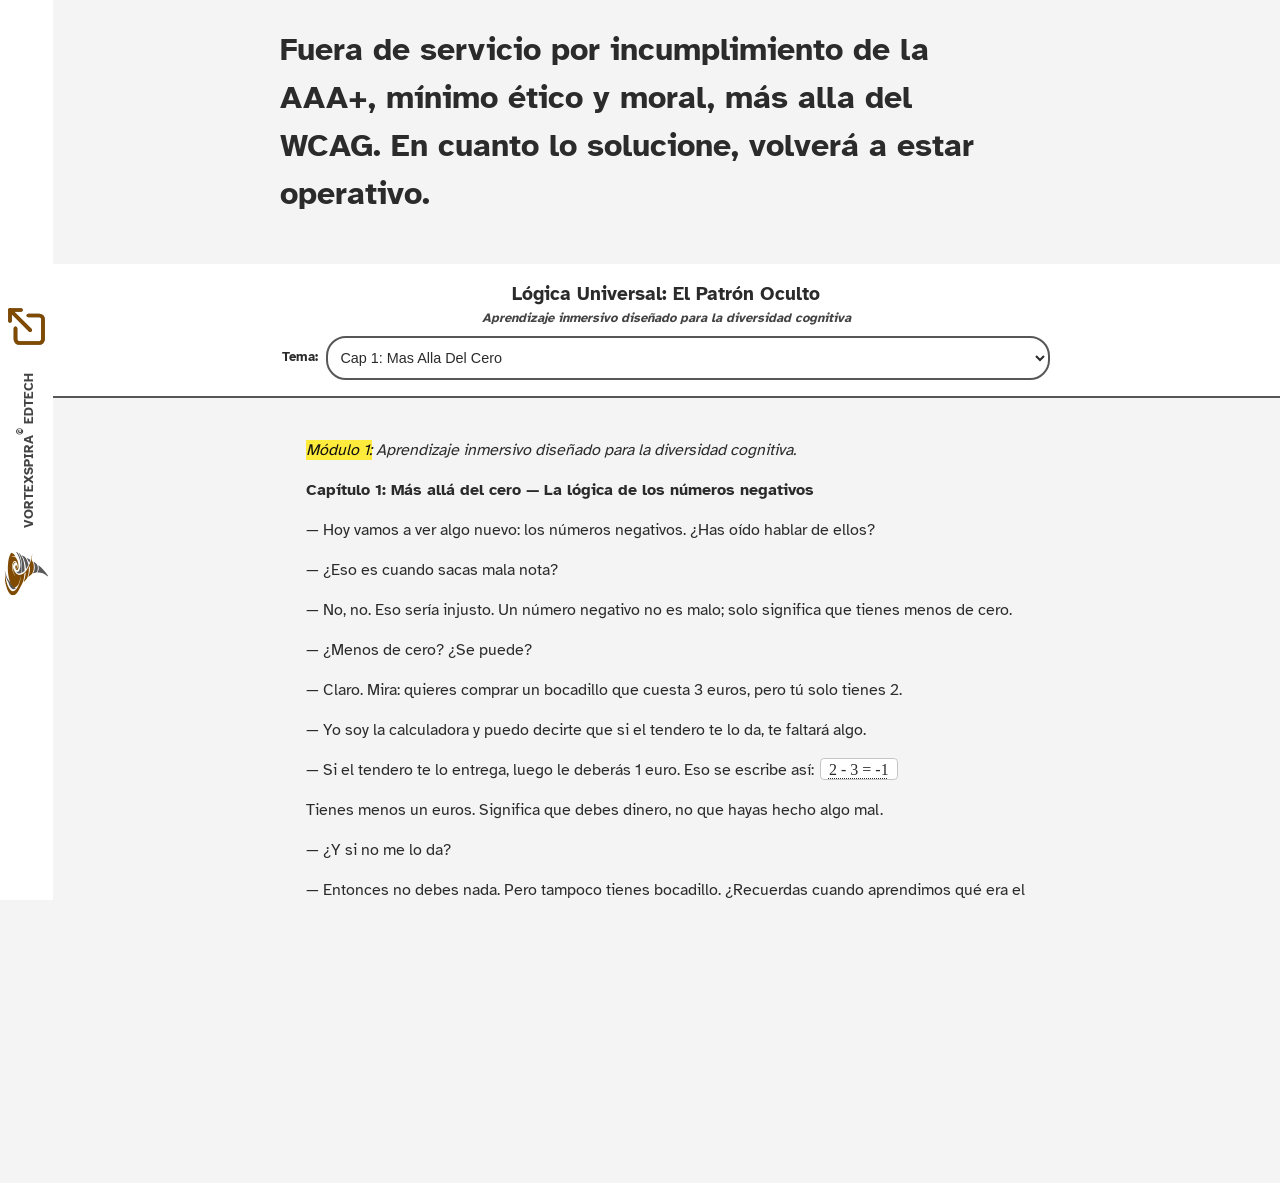
<file: data/demo/index.html>
<!-- app/index.html -->
<!DOCTYPE html>
<html lang="es-ES">
    <head>
        <meta charset="UTF-8" />
        <base href="/" />
        <meta name="viewport" 
              content="width=device-width, initial-scale=1.0, maximum-scale=5.0, user-scalable=yes" />
        
        <title>
            VortexSpira - Lógica Universal: El Patrón Oculto
        </title>

        <script>
            window.VORTEX_CONFIG = {
                coursePath: "data/demo/course.vsj", 
                courseLang: "es",
                engineVersion: "v0.0.1"
            };
        </script>

        <link rel="manifest" href="/data/demo/manifest.json" />
        
        <link rel="icon" 
              href="/data/demo/favicon.png" 
              type="image/png" />

        <link rel="preload" 
              href="/resources/fonts/AtkinsonHyperlegible-Regular.woff2" 
              as="font" 
              type="font/woff2" 
              crossorigin="anonymous" />
              
        <link rel="preload" 
              href="/resources/fonts/Lexend-Regular.woff2" 
              as="font" 
              type="font/woff2" 
              crossorigin="anonymous" />
              
        <link rel="preload" 
              href="/resources/fonts/AtkinsonHyperlegible-Bold.woff2" 
              as="font" 
              type="font/woff2" 
              crossorigin="anonymous" />
              
        <link rel="preload" 
              href="/resources/fonts/Lexend-Bold.woff2" 
              as="font" 
              type="font/woff2" 
              crossorigin="anonymous" />

        <link rel="stylesheet" href="/styles/themes/style-theme.css" />
        <link rel="stylesheet" href="/styles/layouts/style-layout.css" />
        <link rel="stylesheet" href="/styles/base/style-brand.css" />
        <link rel="stylesheet" href="/styles/base/style-header.css" />
        <link rel="stylesheet" href="/styles/base/style-footer.css" />
        <link rel="stylesheet" href="/styles/components/style-ui-controls.css" />
        <link rel="stylesheet" href="/styles/speech.css" />

        <link rel="preload" 
              href="/styles/base/style-fonts.css" 
              as="style" 
              onload="this.onload=null;this.rel='stylesheet'" />
        <noscript>
            <link rel="stylesheet" href="/styles/base/style-fonts.css" />
        </noscript>

        <link rel="preload" 
              href="/styles/media/style-media-base.css" 
              as="style" 
              onload="this.onload=null;this.rel='stylesheet'" />
        <noscript>
            <link rel="stylesheet" href="/styles/media/style-media-base.css" />
        </noscript>

        <link rel="preload" 
              href="/styles/media/style-media-menu.css" 
              as="style" 
              onload="this.onload=null;this.rel='stylesheet'" />
        <noscript>
            <link rel="stylesheet" href="/styles/media/style-media-menu.css" />
        </noscript>

        <link rel="stylesheet" href="/styles/base/style-reduce-motion.css" />
        <link rel="stylesheet" href="/styles/themes/style-theme-scheme-light.css" />
        <link rel="stylesheet" href="/styles/themes/style-theme-scheme-dark.css" />
        <link rel="stylesheet" href="/styles/themes/style-theme-scheme-contrast.css" />
        <link rel="stylesheet" href="/styles/themes/style-theme-scheme-forced.css" />
        <link rel="stylesheet" href="/styles/themes/style-theme-scheme-forced-mobile.css" />
        <link rel="stylesheet" href="/styles/themes/style-theme-scheme-yellow.css" />
        
        <script src="/code/core/speech.js" 
                type="module" 
                defer>
        </script>
    </head>
    <body>
        <main>
            <h1>
                Fuera de servicio por incumplimiento de la AAA+, mínimo ético y moral, más alla del WCAG. En cuanto lo solucione, volverá a estar operativo.
            </h1>
        </main>

        <script>
            if ('serviceWorker' in navigator) {
                window.addEventListener('load', () => {
                    navigator.serviceWorker.register('/sw.js', { scope: '/' })
                        .then(registration => {
                            console.log('[PWA] SW registrado con éxito en scope:', registration.scope);
                        })
                        .catch(err => {
                            console.error('[PWA] Fallo en el registro del SW:', err);
                        });
                });
            }
        </script>
    </body>
</html>
</file>
<file: styles/themes/style-theme.css>
/* --- styles/themes/style-theme.css --- */
:root {
    /* 1. Tipografía y Accesibilidad (Motor de Escala) */
    --main-font-family: 'OpenDyslexic', 'Lexend', system-ui, sans-serif;
    --code-font-family: var(--main-font-family);
    --font-scale: 1; 

    --font-size-xs: max(0.6rem, calc(0.7rem * var(--font-scale)));
    --font-size-sm: max(0.7rem, calc(0.8rem * var(--font-scale)));
    --font-size-md: max(0.8rem, calc(0.9rem * var(--font-scale)));
    --font-size-base: max(0.9rem, calc(1rem * var(--font-scale)));
    --font-size-lg: max(1rem, calc(1.2rem * var(--font-scale)));
    --font-size-xl: max(1.2rem, calc(1.5rem * var(--font-scale)));
    --font-size-xxl: max(1.5rem, calc(1.8rem * var(--font-scale)));
    --font-size-icon: max(1.5rem, calc(2rem * var(--font-scale)));
    --font-size-icon-close: max(1.8rem, calc(2.5rem * var(--font-scale)));
    
    --font-size-clamp-mobile: clamp(max(1rem, calc(1.2rem * var(--font-scale))), 6dvw, max(1.5rem, calc(2rem * var(--font-scale))));

    --main-letter-spacing: 0em;
    --main-word-spacing: 0em;
    --main-line-height: 1.5;

    /* 2. Espaciado */
    --spacing-none: 0;
    --spacing-xxs: 0.1rem;
    --spacing-xs: 0.25rem;
    --spacing-sm: 0.5rem;
    --spacing-075rem: 0.75rem;
    --spacing-md: 1rem;
    --spacing-lg: 1.5rem;
    --spacing-xl: 2rem;

    --spacing-px-2: 2px;
    --spacing-px-4: 4px;
    --spacing-px-8: 8px;
    --spacing-px-10: 10px;
    --spacing-px-12: 12px;
    --spacing-px-20: 20px;
    --spacing-px-24: 24px;

    --spacing-em-02: 0.2em;
    --spacing-em-05: 0.5em;
    --spacing-em-08: 0.8em;
    --spacing-em-1: 1em;
    --spacing-em-2: 2em;

    --margin-negative-sm: -0.5rem;
    --margin-negative-md: -1rem;

    /* 3. Estructura y Bordes */
    --size-full: 100%;
    --size-viewport-height: 100dvh;
    --size-viewport-width-mobile: 95dvw;
    --size-viewport-height-mobile: 95dvh;

    --radius-none: 0;
    --radius-sm: 4px;
    --radius-md: 8px;
    --radius-lg: 10px;
    --radius-xl: 20px;
    --radius-circle: 50%;
    
    --border-width-none: 0;
    --border-width-sm: 1px;
    --border-width-idle: 2px;
    --border-width-md: 2px;
    --border-width-lg: 3px;
    --border-width-focus: 4px;

    --outline-offset-phrase: 1px;
    --outline-offset-button: 2px;
    --outline-offset-section: 4px;

    --z-index-modal: 1000;
    --z-index-modal-close: 10;
    --z-index-brand: 100;
    
    /* 4. Layout Base y Hit Areas AAA 🟢 */
    --ui-hit-area: 44px;

    --desktop-brand-width: calc(var(--ui-hit-area) * (1 + var(--zoom-md)));
    --header-height: auto;
    --footer-height: 60px;
    --footer-height-safe-mode: 50px;

    --footer-sentinel-width: var(--spacing-xs);
    --footer-sentinel-color: var(--color-shadow-modal);
    --footer-sentinel-opacity: 5%;

    --opacity-previous-active: 0.7;
    --opacity-disabled: 0.4;

    --scroll-behavior: smooth;

    --mobile-breakpoint: 768px;
    --main-max-width: 768px;
    --main-width-ratio: 95%;
    --main-width-mobile: 90%;

    --main-max-characters: 80ch;

    --modal-ally-value-min-width: 5ch;
    --modal-visual-value-min-width: 4ch;
    
    --modal-value-max-characters: 10ch;

    /* 5. Componentes: Modales y Controles */
    --modal-max-width: 700px;
    --modal-height: 90dvh;
    --modal-max-height: 750px;
    --modal-max-height-safe: 95dvh;
    --modal-padding-top: 40px;
    --modal-range-icon-small-font: max(0.8rem, calc(0.8rem * var(--font-scale)));
    --modal-range-icon-large-font: max(1.2rem, calc(1.2rem * var(--font-scale)));
    
    /* 🟢 HEADER: Consistencia global */
    --modal-header-padding-top: var(--spacing-none);
    --modal-header-margin-bottom: var(--spacing-md);

    --master-modal-max-width: 900px;
    --master-modal-max-width-safe: 98dvw;
    --master-modal-height: 85dvh;
    --master-modal-height-mobile: 90dvh;
    --master-modal-height-safe: 95dvh;
    --master-modal-nav-width: 60px;
    --master-modal-nav-height-safe: var(--ui-hit-area);

    --master-modal-close-top-offset: -40px;

    --border-width-focus-indicator: var(--border-width-lg);

    /* 5. Componentes: Steppers (Safe Mode) */
    --stepper-btn-size: var(--ui-hit-area); /* 44px */
    --stepper-gap: var(--spacing-xs);
    --stepper-font-size: var(--font-size-md);
    --stepper-display-min-width: 15ch;

    --btn-purchase-size: var(--ui-hit-area);
    --btn-close-mobile-size: var(--ui-hit-area);
    
    --visual-col-min-width: 250px;
    --visual-label-mobile-width: 50px;
    
    --card-min-width: 200px;
    --license-grid-max-height: 250px;
    --license-grid-max-height-mobile: 300px;

    /* 5. Componentes: Modales y Controles */
    --size-drag-area-min: 160px;
    --size-drag-area-min-safe: 120px;
    --spacing-button-import: var(--spacing-px-10) var(--spacing-px-20);
    
    /* Definimos alturas mínimas basadas en rem para que escalen con la fuente */
    --import-drag-min-height: 10rem;
    --import-drag-min-height-safe: 7.5rem;

    /* 6. Efectos y Animaciones */
    --shadow-sm: 0 0 5px;
    --shadow-md: 0 0 8px;
    --shadow-lg: 0 5px 15px;
    
    --overlay-bg-color: rgba(0, 0, 0, 0.6);
    --shadow-color-dark: rgba(0, 0, 0, 0.3);

    --transition-fast: 0.3s ease;
    --transition-linear: 0.3s;

    --translate-focus: 6px;

    --zoom-sm: 0.02;
    --zoom-md: 0.2;

    --scale-focus-sm: calc(1 + var(--zoom-sm));
    --scale-focus-md: calc(1 + var(--zoom-md));
    
    --scale-hover-sm: calc(1 + var(--zoom-sm));
    --scale-hover-md: calc(1 + var(--zoom-md));
    --rotate-brand: rotate(-90deg);
}

/* --- styles/themes/style-theme.css --- */
</file>
<file: styles/layouts/style-layout.css>
/* --- styles/layouts/style-layout.css --- */

*, *::before, *::after { box-sizing: border-box; }

html, body { 
    height: 100%; 
    margin: 0; padding: 0; 
    
    /* 🟢 EL FIX: Forzar contención total del viewport horizontal */
    width: 100dvw;
    max-width: 100%;
    overflow-x: hidden;
}

body {
    width: 100%; 
    background-color: var(--color-background);

    color: var(--color-primary);
    font-family: var(--main-font-family);
    font-size: var(--font-size-base);
    letter-spacing: var(--main-letter-spacing);
    word-spacing: var(--main-word-spacing);
    line-height: var(--main-line-height);
    
    margin: var(--spacing-none);
    padding: var(--spacing-none);

    -webkit-user-select: none;
    user-select: none;
}

/* 🟢 SCROLLBARS AAA (Visibles, Contrastados y Accesibles) */
* {
    /* Estándar W3C moderno (Firefox) */
    scrollbar-width: auto; /* NUNCA usar 'thin' en AAA */
    scrollbar-color: var(--color-border) var(--color-surface);
}

/* Webkit (Chrome, Edge, Safari) */
*::-webkit-scrollbar {
    /* AAA: Ancho suficiente para interacción motriz (Target Size) */
    width: var(--spacing-px-14); 
    height: var(--spacing-px-14);
}

*::-webkit-scrollbar-track {
    background: var(--color-surface);
    border-left: var(--border-width-sm) solid var(--color-border-placeholder);
}

*::-webkit-scrollbar-thumb {
    background-color: var(--color-border);
    border-radius: var(--radius-lg);
    
    /* Crea un falso margen para que no toque los bordes, pero mantiene el hit-area grande */
    border: var(--border-width-lg) solid var(--color-surface); 
}

*::-webkit-scrollbar-thumb:hover,
*::-webkit-scrollbar-thumb:active {
    /* Feedback visual inmediato al interactuar */
    background-color: var(--color-accent); 
}

/* --- SINCRONIZACIÓN DE MÁRGENES CON INTERLINEADO --- */

p, ul, ol, blockquote, .help-list {
    margin-top: var(--spacing-none);
    /* Hacemos que el margen inferior dependa de la variable de interlineado.
       El multiplicador 0.75em asegura una separación armónica sin crear huecos gigantes. */
    margin-bottom: calc(var(--spacing-em-08) * var(--main-line-height));
}

li {
    /* Igual para los elementos de lista */
    margin-bottom: calc(var(--spacing-em-02) * var(--main-line-height));
}

/* Reseteo para el último elemento y que no genere scroll innecesario */
p:last-child, ul:last-child, .help-list:last-child {
    margin-bottom: var(--spacing-none);
}

/* 🟢 EL FIX: Optimización de sangrado para listas */
.help-list {
    /* Reducimos el abismo por defecto del navegador a un espacio lógico */
    padding-left: calc(var(--spacing-em-1) + var(--spacing-em-05));
}
.help-node {
    /* 🟢 GUIONES ORTOGRÁFICOS (Word Hyphenation) */
    overflow-wrap: break-word; /* Rompe palabras gigantescas si es necesario */
    word-wrap: break-word;
    -webkit-hyphens: auto;
    -ms-hyphens: auto;
    hyphens: auto; /* Permite guiones de fin de línea automáticos */
}

body[data-safe-mode="true"] .help-list {
    /* En Safe Mode, llevamos el espacio al límite matemático absoluto 
       (solo dejamos el hueco exacto para que se pinte el puntito de la viñeta) */
    padding-left: calc(var(--spacing-em-1) + calc(var(--spacing-em-02) / 2)) !important;
}

.app-container {
    display: flex;
    flex-direction: column;
    height: 100dvh;
    overflow: hidden; /* Contenedor maestro inamovible */
    padding-bottom: env(safe-area-inset-bottom);
    padding-top: env(safe-area-inset-top);
}

.scroll-area {
    display: flex;
    flex-direction: column;
    flex: 1;
    min-height: 0;
    overflow: hidden; /* Por defecto NO hace scroll, lo delega en main */
}

.content-col {
    display: flex;
    flex-direction: column;
    flex: 1;
    min-height: 0;
    overflow: hidden;
}

main {
    flex: 1 1 auto;
    overflow-y: auto; /* 🟢 SCROLL ACTIVO EN ESTADO NORMAL */
    overflow-x: hidden;
    width: var(--size-full);
    padding: var(--spacing-lg);
    max-width: var(--main-max-width);      
    margin: 0 auto;
    outline: none;
}

.header-titles:focus,
.header-titles:focus-visible {
    outline: none;
}

#text { 
    max-width: var(--main-max-characters); 

    line-height: var(--main-line-height);
}
#text p { 
    margin: var(--spacing-em-1) var(--spacing-none); 
    line-height: var(--main-line-height);

    /* 🟢 GUIONES ORTOGRÁFICOS (Word Hyphenation) */
    overflow-wrap: break-word; /* Rompe palabras gigantescas si es necesario */
    word-wrap: break-word;
    -webkit-hyphens: auto;
    -ms-hyphens: auto; hyphens: auto; /* Permite guiones de fin de línea automáticos */
}

.phrase {
    word-wrap: break-word;
    overflow-wrap: break-word;
    -webkit-hyphens: auto;
    -ms-hyphens: auto;
    hyphens: auto;

    cursor: text;
}

/* 🟢 SPANS NORMALES COPIABLES (Prosa) */
.phrase.copyable:not(.code-phrase):not(.active) {
    text-decoration: underline;
    text-decoration-style: dotted;
    text-decoration-thickness: 1px;
    text-underline-offset: var(--spacing-em-02);
    cursor: pointer;
    transition: text-decoration-color var(--transition-fast);
}

/* Feedback visual al pasar el ratón para anticipar la acción */
.phrase.copyable:not(.code-phrase):not(.active):hover {
    text-decoration-color: var(--color-accent);
}

/* 🟢 BLOQUES DE CÓDIGO COPIABLES (Icono Visual) */
p.code-block.copyable-block {
    position: relative;
    /* Aseguramos que el icono no pise el texto si el código es muy ancho */
    padding-right: calc(var(--spacing-md) + 30px); 
}

p.code-block.copyable-block::before {
    content: "";
    position: absolute;
    top: var(--spacing-sm);
    right: var(--spacing-sm);
    
    width: var(--spacing-px-24); 
    height: var(--spacing-px-24);
    background-color: var(--color-primary);
    
    /* Reutilizamos tu variable de máscara */
    -webkit-mask-image: var(--icon-copy); mask-image: var(--icon-copy);
    -webkit-mask-size: contain; mask-size: contain;
    -webkit-mask-repeat: no-repeat; mask-repeat: no-repeat;
    -webkit-mask-position: center; mask-position: center;
    
    opacity: var(--opacity-disabled);
    transition: 
        opacity var(--transition-fast), 
        background-color var(--transition-fast);
    
    /* Vital: que el icono no bloquee el foco ni el click del contenedor real */
    pointer-events: none; 
}

p.code-block.copyable-block .phrase:hover {
    cursor: pointer;
}
/* Iluminamos el icono cuando el bloque recibe el highlight, el foco o el hover */
p.code-block.copyable-block:focus-within::before,
p.code-block.copyable-block:hover::before {
    opacity: 1;
    background-color: var(--color-accent);
    cursor: none; /* Que no bloquee el foco del bloque */
}

.code-block, 
.code-phrase {
    /* Desactiva los guiones ortográficos por completo */
    -webkit-hyphens: none;
    hyphens: none;
    
    /* Fuerza el corte en cualquier carácter si no hay espacios disponibles (vital para URLs largas) */
    word-break: break-all; 
}

/* 🟢 COMANDOS EN LÍNEA Y ATAJOS DE TECLADO */
kbd {
    /* Respetar la tipografía elegida por el usuario */
    font-family: var(--code-font-family);
    
    font-size: var(--font-size-base);
    
    /* Un ligero respiro del 10% extra, sin llegar a romper la palabra */
    letter-spacing: calc(var(--main-letter-spacing) * 1.1);
    
    /* Aire interior para que respire */
    padding: calc(var(--spacing-em-02) / 2) var(--spacing-em-05);
    margin: var(--spacing-none) calc(var(--spacing-em-02) / 2);

    /* Desactiva los guiones ortográficos */
    -webkit-hyphens: none; hyphens: none;
    
    /* Permite romper cadenas largas si no caben, pero prioriza los espacios si existen */
    overflow-wrap: anywhere;
}
.phrase:not(.active) kbd,
.phrase:not(.previous-active) kbd,
.phrase:not(:focus) kbd,
.phrase:not(:focus-visible) kbd {
    background-color: var(--color-surface, rgba(0, 0, 0, 0.05));
    color: var(--color-primary);

    /* Diseño de "tecla" o "chip" en línea */
    border: var(--border-width-sm) solid var(--color-border-placeholder, #ccc);
    border-radius: var(--radius-sm);
}

.phrase.active { 
    background-color: var(--color-highlight); 
    color: var(--color-highlight-text, var(--color-primary)); 
    /* Añadimos una transición para que el cambio de color al recibir foco sea suave */
    transition: background-color var(--transition-fast);
}
.phrase.active kbd { 
    background-color: transparent; 
    color: inherit; 
    /* Añadimos una transición para que el cambio de color al recibir foco sea suave */
    transition: background-color var(--transition-fast);

    border: none;
}
/* 🟢 FIX AAA: Eco visual (rastro) durante pausas silenciosas para TDAH */
.phrase.previous-active {
    /* Le damos el color del highlight pero con una opacidad reducida, 
       o simplemente un contorno, para que no parezca que está siendo leído 
       en este exacto segundo, pero sirva de ancla visual. */
    background-color: var(--color-highlight); 
    color: var(--color-highlight-text, var(--color-primary)); 
    opacity: var(--opacity-previous-active); /* Suavizamos el impacto */
    transition: opacity var(--transition-linear) ease-out;
}
.phrase.previous-active kbd {
    background-color: transparent; 
    color: inherit; 
    border: none;
}

/* 🟢 FIX AAA: Refuerzo visual del foco en el área de lectura */
.phrase:focus {
    /* Forzamos el color de acento para que destaque sobre el highlight pasivo */
    background-color: var(--color-accent) !important;
    color: var(--color-a11y-selected-text, #000) !important;
    
    /* Dibujamos el outline con 1px de separación (aire) */
    outline: var(--border-width-md) solid var(--color-highlight);
    outline-offset: var(--outline-offset-phrase);
    
    border-radius: var(--radius-sm);
    
    /* Aseguramos que el outline no quede tapado por frases adyacentes */
    z-index: 1;
    position: relative;
}
.phrase:focus kbd {
    /* Forzamos el color de acento para que destaque sobre el highlight pasivo */
    background-color: transparent;
    color: inherit;
}

body[data-force-prefixes="false"] .char-prefix.optional { 
    display: none;
}
body[data-force-prefixes="true"] .char-prefix.char-prefix.optional,
.char-prefix.forced {
    display:inline;
    color: var(--color-highlight); /* Color base del prefijo */
    transition: color var(--transition-fast);
}

/* 🟢 MARCO VISUAL PARA BLOQUES DE CÓDIGO */
p.code-block {
    display: block; /* Obligamos a que actúe como un bloque independiente */

    font-family: var(--code-font-family);
    font-size: var(--font-size-base);

    letter-spacing: calc(var(--main-letter-spacing) * 1.01);
    word-spacing: calc(var(--main-word-spacing) * 1.01);
    line-height: calc(var(--main-line-height) * 1.01);

    background-color: var(--color-surface, rgba(0, 0, 0, 0.05));
    border: var(--border-width-sm) solid var(--color-border, #ccc);
    border-radius: var(--radius-lg);

    padding: var(--spacing-md);
    margin-top: var(--spacing-sm);
    margin-bottom: var(--spacing-sm);
    
    /* 1. Activamos el scroll horizontal explícito */
    overflow-x: auto;

    /* 2. Respetamos los espacios originales del markdown, 
          pero NO forzamos el salto si la línea excede el ancho de la pantalla */
    white-space: pre;
    
    /* 3. Aseguramos que nada intente romper el texto a la fuerza */
    word-break: normal;
    overflow-wrap: normal;
    hyphens: none; 
    -webkit-hyphens: none;
}

/* El grupo es invisible por defecto para no ensuciar la interfaz */
.copy-group {
    /* 🟢 EL FIX: Outline envuelve la silueta poligonal de las líneas */
    outline: var(--border-width-md) dashed transparent;
    outline-offset: var(--outline-offset-button); /* Un poco de aire para que no pise el texto */
    border-radius: var(--radius-md); /* Los navegadores modernos curvarán las esquinas del polígono */
    
    padding: var(--spacing-xs) 0; /* Padding lateral en cero para no separar el texto del guion */
    transition: 
        outline-color var(--transition-fast), 
        outline-style var(--transition-fast), 
        background-color var(--transition-fast);
}

/* 🟢 Solo se activa cuando el usuario "está dentro" */
.copy-group:focus-within,
.copy-group.active-playback {
    outline-color: var(--color-accent);
    border-color: transparent;
}

/* Estilo punteado específico */
.copy-group:focus-within {
    outline-style: dotted;
}

.visually-hidden { 
    position: absolute !important; 
    width: 1px !important; height: 1px !important; 
    padding: 0 !important; margin: -1px !important; 
    overflow: hidden !important; 
    clip: rect(0, 0, 0, 0) !important; 
    white-space: nowrap !important; 
    border: 0 !important; 
}

/* ==========================================================
   🎩 VORTEXSPIRA: SISTEMA DE VISIBILIDAD DINÁMICA (MODOS Y VOCES)
   ========================================================== */

/* 1. GESTIÓN DE MODOS DE REPRODUCCIÓN */
/* Ocultar frases Story cuando estamos en modo Tech */
body[data-course-mode="tech"] .phrase.story {
    display: none !important;
}

/* Ocultar frases Tech cuando estamos en modo Story */
body[data-course-mode="story"] .phrase.tech {
    display: none !important;
}

/* 2. COLAPSO DE PÁRRAFOS VACÍOS (Evita huecos en blanco en la pantalla) */
/* Ocultar <p> si SOLO contiene frases Story y estamos en modo Tech */
body[data-course-mode="tech"] p:not(:has(.phrase:not(.story))):not(.help-node) {
    display: none !important;
}

/* Ocultar <p> si SOLO contiene frases Tech y estamos en modo Story */
body[data-course-mode="story"] p:not(:has(.phrase:not(.tech))):not(.help-node) {
    display: none !important;
}

/* ========================================================
   🔴 CAPITULO BLOQUEADO
   ======================================================== */
.locked-chapter-notice,
.course-empty-mode-notice {
    display: flex; 
    flex-direction: column; 
    align-items: center; 
    justify-content: center; 
    height: 100%; 
    text-align: center; 
    padding: var(--spacing-xl);
}
.locked-chapter-polite,
.course-empty-mode-polite {
    font-size: 3rem; 
    margin-bottom: var(--spacing-md);
}
.locked-chapter-assertion,
.course-empty-mode-assertion {
    font-size: 3rem; 
    margin-bottom: var(--spacing-md); 
    color: var(--color-danger);
}

/* ========================================================
   🖥️ MODO DESKTOP (Holgado en Ancho y Alto)
   ======================================================== */
body[data-layout="desktop"] .vertical-brand {
    position: relative;
    width: var(--desktop-brand-width);
    background: var(--color-surface);
    flex-shrink: 0;
    display: flex;
    align-items: center;
    justify-content: center;
}
/* Cabecera móvil oculta */
body[data-layout="desktop"] #mobile-brand-header {
    display: none;
}

body[data-layout="desktop"][data-safe-mode="false"] .content-col {
    margin-left: var(--desktop-brand-width); /* Hueco para el Brand Fixed */
}
body[data-layout="desktop"][data-safe-mode="false"] footer {
    margin-left: var(--desktop-brand-width); /* Hueco para el Brand Fixed */
    max-width: calc(100% - var(--desktop-brand-width));
}

/* ========================================================
   📱 MODO MÓVIL (Ancho pequeño o fuente gigante)
   ======================================================== */
body[data-layout="mobile"] .main-wrapper { 
    width: var(--size-full); 
    height: var(--size-full); 
    display: flex; 
    flex-direction: column; 
}

body[data-layout="mobile"] main { 
    max-width: var(--size-full); 
    padding: var(--spacing-md) var(--spacing-md) var(--spacing-lg);
    flex: 1 1 auto; 
    overflow-y: auto; 
}

body[data-layout="mobile"] #chapter-selector { 
    font-size: var(--font-size-sm); 
}

/* ========================================================
   🚨 MODO EMERGENCIA SAFE MODE (Por alto pequeño o interlineado gigante)
   ======================================================== */
body[data-safe-mode="true"] .scroll-area {
    overflow-y: auto; /* 🟢 LA MAGIA: El scroll sube a esta caja y para antes del footer */
}
    
body[data-safe-mode="true"] .content-col {
    flex: none;
    height: auto;
    overflow: visible;
    margin-left: 0; /* Anulamos hueco de Desktop */
}
    
body[data-safe-mode="true"] main {
    flex: none;
    height: auto;
    padding: var(--spacing-xs) !important;
    overflow: visible; /* 🟢 MATAMOS EL SCROLL INTERNO de main */
}
    
body[data-safe-mode="true"] footer {
    margin-left: 0; /* Anulamos hueco de Desktop */
}

/* --- styles/layouts/style-layout.css --- */
</file>
<file: styles/base/style-brand.css>
/* --- styles/base/style-brand.css --- */

.brand-master {
    background-color: var(--color-surface);
    display: flex;
    align-items: center;
    justify-content: center;
    z-index: var(--z-index-brand);
    flex-shrink: 0;
    transition: all var(--transition-fast);
}

.brand-link {
    display: flex;
    align-items: center;
    justify-content: center;
    width: var(--ui-hit-area);
    height: var(--ui-hit-area);
    text-decoration: none;
    transition: transform var(--transition-fast);
    outline: none;
}

.brand-link:focus, 
.brand-link:focus-visible {
    transform: scale(var(--scale-focus-md));
    outline: var(--border-width-focus) solid var(--color-accent);
    outline-offset: 4px;
    border-radius: var(--radius-md);
}

.brand-link:focus .icon-brand-vortex::after, 
.brand-link:hover .icon-brand-vortex::after, 
.brand-link:focus .icon-brand-partner::after,
.brand-link:hover .icon-brand-partner::after {
    background-color: var(--color-accent) !important;
}

.brand-placeholder {
    width: var(--ui-hit-area);
    height: var(--ui-hit-area);
    flex-shrink: 0;
    display: flex;
    align-items: center;
    justify-content: center;
}

.brand-titles { display: flex; align-items: center; justify-content: center; }

/* --- LOGOS DINÁMICOS --- */
.icon-brand-vortex, 
.icon-brand-partner {
    display: inline-block; 
    position: relative;
    width: var(--ui-hit-area); height: var(--ui-hit-area);
}

.icon-brand-vortex::before, .icon-brand-vortex::after,
.icon-brand-partner::before, .icon-brand-partner::after {
    content: ''; position: absolute; top: 0; left: 0; 
    width: 100%; height: 100%;
    -webkit-mask-size: contain; mask-size: contain;
    mask-repeat: no-repeat; mask-position: center;
    transition: background-color var(--transition-fast);
}

.icon-brand-vortex::before {
    -webkit-mask-image: var(--logo-base-static); mask-image: var(--logo-base-static);
    background-color: var(--color-logo-static);
}

.icon-brand-vortex::after {
    -webkit-mask-image: var(--logo-base-dynamic); mask-image: var(--logo-base-dynamic);
    background-color: var(--color-logo-dynamic);
}

.icon-brand-partner::before {
    background-color: var(--color-logo-static);
}
.icon-brand-partner::after {
    background-color: var(--color-logo-dynamic);
}

/* 4. Definición Específica: TESTEANDOYA */
.icon-brand-testeandoya::before {
    -webkit-mask-image: var(--logo-ty-static); 
    mask-image: var(--logo-ty-static);
}

.icon-brand-testeandoya::after {
    -webkit-mask-image: var(--logo-ty-dynamic); 
    mask-image: var(--logo-ty-dynamic);
}

/* Definición para Partners alternativos */
.logo-partner::before {
    -webkit-mask-image: var(--logo-partner); 
    mask-image: var(--logo-partner);
}

.logo-partner::after {
    -webkit-mask-image: var(--logo-partner); 
    mask-image: var(--logo-partner);
}

/* ========================================================
   RESPONSIVE DESIGN (Lógica Híbrida: Ancho y Alto)
   ======================================================== */

/* ========================================================
   🖥️ MODO DESKTOP
   ======================================================== */
body[data-layout="desktop"][data-safe-mode="false"] .brand-master {
    position: fixed; /* 🟢 Se sale del flujo flex y cae a la izquierda */
    left: 0; 
    top: 0; 
    bottom: 0; /* Obliga a ocupar toda la altura */
    width: var(--desktop-brand-width);
    display: flex; align-items: center; justify-content: center;
    z-index: 200;
}
    
body[data-layout="desktop"][data-safe-mode="false"] .brand-content {
    display: flex; flex-direction: row; align-items: center;
    gap: var(--spacing-lg); transform: rotate(-90deg); white-space: nowrap;
}
    
body[data-layout="desktop"][data-safe-mode="false"] .title-horizontal { display: none; }
    
body[data-layout="desktop"][data-safe-mode="false"] .title-vertical {
    display: block;
    font-weight: bold;
    color: var(--color-secondary);
    text-transform: uppercase;
    font-size: var(--font-size-sm);
    letter-spacing: var(--main-letter-spacing);
}

/* ========================================================
   📱 MODO MÓVIL o MODO EMERGENCIA
   ======================================================== */
body[data-layout="mobile"] .brand-master,
body[data-safe-mode="true"] .brand-master {
    position: relative; /* 🟢 Vuelve al flujo normal dentro de la caja de scroll */
    width: 100%;
    height: auto;
    border-right: none;
}
    
body[data-layout="mobile"] .brand-content,
body[data-safe-mode="true"] .brand-content {
    display: flex; flex-direction: row; align-items: center; justify-content: space-between;
    width: 100%; padding: var(--spacing-sm) var(--spacing-md);
    transform: none; /* 🟢 Sin rotación */
}
    
body[data-layout="mobile"] .title-vertical,
body[data-safe-mode="true"] .title-vertical { display: none; }
    
body[data-layout="mobile"] .title-horizontal,
body[data-safe-mode="true"] .title-horizontal {
    display: flex; flex-direction: column; align-items: center; justify-content: center;
    text-align: center; flex-grow: 1; padding: 0 var(--spacing-sm);
}
    
body[data-layout="mobile"] .app-name,
body[data-safe-mode="true"] .app-name {
    font-size: var(--font-size-xs);
    font-weight: bold; color: var(--color-secondary);
    text-transform: uppercase; 
    letter-spacing: var(--main-letter-spacing); 
    line-height: var(--main-line-height);
}
    
body[data-layout="mobile"] .course-name,
body[data-safe-mode="true"] .course-name {
    font-size: var(--font-size-sm);
    font-weight: bold; color: var(--color-primary);
    line-height: 1.2; display: -webkit-box;
    -webkit-line-clamp: 2; line-clamp: 2;
    -webkit-box-orient: vertical; overflow: hidden;
}

body[data-safe-mode="true"] .brand-master {
    /* Reducimos el grosor físico de la barra al mínimo del área táctil */
    padding: 0 !important; /* 🟢 Mínimo vertical */
}

body[data-safe-mode="true"] .brand-content {
    /* Ajustamos el padding lateral para que los logos no toquen el borde */
    padding: 0 var(--spacing-sm) !important;
}

/* 🟢 SACRIFICIO DE MARCA: Ocultamos el nombre de la app (VortexSpira EdTech)
    pero NO usamos display:none para que el DOM se mantenga coherente. */
body[data-safe-mode="true"] .brand-master .app-name {
    position: absolute;
    width: 1px;
    height: 1px;
    padding: 0;
    margin: -1px;
    overflow: hidden;
    clip: rect(0, 0, 0, 0);
    border: 0;
}

/* 🟢 LOGOS ESTÁTICOS: Eliminamos el scale para evitar saltos visuales 
    en una ventana tan pequeña. Solo color. */
body[data-safe-mode="true"] .brand-link:focus, 
body[data-safe-mode="true"] .brand-link:focus-visible, 
body[data-safe-mode="true"] .brand-link:hover {
    transform: none !important;
    outline-offset: var(--spacing-px-2) !important; /* Ajustamos el foco para que no desborde */
}

body[data-safe-mode="true"] .course-name {
    /* Forzamos que el nombre del curso sea el protagonista */
    font-size: var(--font-size-sm) !important;
    max-width: 60dvw; /* Evitamos que empuje a los logos */
}

/* --- styles/base/style-brand.css --- */
</file>
<file: styles/base/style-header.css>
/* --- styles/base/style-header.css --- */

header {
    width: var(--size-full);
    background-color: var(--color-surface);
    border-bottom: var(--border-width-idle) solid var(--color-border);
    padding: var(--spacing-md);
    display: flex;
    flex-direction: column;
    align-items: center;
    gap: var(--spacing-sm);
    z-index: 10;
    flex-shrink: 0;
}

header h1 {
    font-size: var(--font-size-lg);
    margin: var(--spacing-none);
    color: var(--color-primary);
    text-align: center;
}

.course-subtitle {
    font-size: var(--font-size-sm);
    color: var(--color-secondary);
    margin: var(--spacing-none);
    font-style: italic;
    text-align: center;
}

.controls {
    width: var(--size-full);
    max-width: var(--main-max-width);
}

.control-group {
    display: flex;
    align-items: center;
    gap: var(--spacing-sm);
    justify-content: center;
    /*max-width: var(--main-width-ratio);*/
    width: 100%;
}

header label {
    font-size: var(--font-size-sm);
    font-weight: bold;
    color: var(--color-primary);
    white-space: nowrap;
}

.selector-wrapper {
    position: relative;
    display: flex;
    flex-direction: column;
    flex-grow: 1;
    min-width: 0;
}

/* 🟢 DROPDOWN: Altura mínima AAA de 44px */
#chapter-selector {
    width: 100%;
    min-height: var(--ui-hit-area);

    border: var(--border-width-idle) solid var(--color-border);
    border-radius: var(--radius-xl);

    background-color: var(--color-surface);

    color: var(--color-primary);
    font-size: var(--font-size-md);

    padding: 0 var(--spacing-em-2) 0 var(--spacing-sm);

    transition: all var(--transition-fast);

    outline: none;

    white-space: nowrap;
    overflow: hidden;
    text-overflow: ellipsis;

    cursor: pointer;
}
#chapter-selector[aria-disabled="true"] {
    cursor: not-allowed;
    opacity: var(--opacity-disabled);
}

#chapter-selector:hover {
    border-color: var(--color-accent);
}

#chapter-selector:focus,
#chapter-selector:focus-visible {
    border-width: var(--border-width-focus);
    border-color: var(--color-accent);
    transform: scale(var(--scale-focus-sm));
}

/* ========================================================
   RESPONSIVE DESIGN (Ocultando los títulos duplicados)
   ======================================================== */

body[data-layout="desktop"][data-safe-mode="false"] .header-titles {
    display: flex;
    flex-direction: column;
    align-items: center;
    width: 100%;
}

body[data-layout="mobile"] header,
body[data-safe-mode="true"] header { padding: var(--spacing-sm); }
    
/* 🟢 FIX AAA: Ocultamos el H1 y H2 visualmente, pero se mantienen en el DOM 
    para que el lector de pantallas encuentre su estructura de encabezados. */
body[data-layout="mobile"] .header-titles,
body[data-safe-mode="true"] .header-titles {
    position: absolute !important; 
    width: 1px !important; 
    height: 1px !important; 
    padding: 0 !important; 
    margin: -1px !important; 
    overflow: hidden !important; 
    clip: rect(0, 0, 0, 0) !important; 
    white-space: nowrap !important; 
    border: 0 !important;
}

body[data-layout="mobile"] .controls,
body[data-safe-mode="true"] .controls {
    max-width: var(--main-width-mobile);
}

body[data-safe-mode="true"] header {
    /* 🟢 Quitamos el padding del header casi por completo */
    padding: var(--spacing-px-2) var(--spacing-xs) !important;
}

body[data-safe-mode="true"] .control-group {
    /* 🟢 Eliminamos el gap entre la palabra "Tema" y el selector */
    gap: var(--spacing-xs) !important;
}

/* Reducimos un poco el label para ganar espacio para el selector */
body[data-safe-mode="true"] header label {
    font-size: var(--font-size-sm) !important;
}

body[data-safe-mode="true"] #chapter-selector {
    font-size: var(--font-size-sm) !important;
}

/* --- styles/base/style-header.css --- */
</file>
<file: styles/base/style-footer.css>
/* --- styles/base/style-footer.css --- */

footer {
    position: relative;
    width: var(--size-full);
    height: var(--footer-height);

    flex-shrink: 0;
    min-height: var(--footer-height);

    background-color: var(--color-surface);
    border-top: var(--border-width-idle) solid var(--color-border);

    display: flex;
    align-items: center;
    justify-content: center;
    padding: var(--spacing-none);

    /* 🟢 Para el modo Safe Mode (Alto <= 280px) definido en layout.css */
    position: sticky;
    bottom: 0;
    z-index: 10;
}

/* 🟢 DEGRADADOS VISUALES (Affordances) */
footer::before,
footer::after {
    content: '';
    position: absolute;
    top: 0;
    bottom: 0;
    width: calc(var(--ui-hit-area) - 4px);
    pointer-events: none; /* Crucial: no bloquear interacciones táctiles ni de ratón */
    z-index: 5;
    opacity: 0; /* Inician apagados */
    transition: opacity var(--transition-linear) ease-in-out;
}
footer::before {
    left: 0;
    background: linear-gradient(to right, var(--footer-sentinel-color) var(--footer-sentinel-opacity), transparent);
}
footer::after {
    right: 0;
    background: linear-gradient(to left, var(--footer-sentinel-color) var(--footer-sentinel-opacity), transparent);
}

/* Clases dinámicas inyectadas por el IntersectionObserver */
footer.has-scroll-left::before {
    opacity: 1;
}
footer.has-scroll-right::after {
    opacity: 1;
}

/* 🟢 CONTENEDOR DE SCROLL NATIVO */
footer .buttons-container {
    display: flex;
    width: var(--size-full);

    /* 🟢 EL FIX: Caja de scroll expandida hacia arriba */
    /* La hacemos más alta, la desplazamos hacia arriba, y empujamos 
       el contenido hacia abajo para que quede centrado. */
    height: calc(100% + var(--translate-focus));
    margin-top: calc(-1 * var(--translate-focus));
    padding-top: var(--translate-focus);

    align-items: center;
    justify-content: flex-start;
    gap: var(--spacing-sm);

    /* Configuración de Scroll AAA */
    overflow-x: auto;
    flex-wrap: nowrap;
    scrollbar-width: none; /* Firefox */
    scroll-snap-type: x mandatory; /* Scroll magnético */
    scroll-behavior: var(--scroll-behavior);
    
    /* 🟢 EL FIX DEL FOCO: Obliga al navegador a dejar margen al tabular */
    scroll-padding-inline: var(--spacing-lg);
    padding-bottom: 0;
    padding-left: 0;
    padding-right: 0;
}
footer .buttons-container::-webkit-scrollbar {
    display: none; /* Chrome, Safari, Edge */
}

/* 🟢 CENTINELAS PARA EL OBSERVER */
.scroll-sentinel {
    flex: 0 0 var(--footer-sentinel-width);
    width: var(--footer-sentinel-width);
    height: 100%;
    visibility: hidden;

    /* Evitamos que el scroll magnético se quede atascado a medias */
    scroll-snap-align: start;
}

#nav-toolbar,
#config-toolbar,
#copy-toolbar {
    display: flex;
    gap: var(--spacing-sm);

    /* Evita que flexbox aplaste los toolbars cuando el espacio es reducido */
    flex-shrink: 0;
    scroll-snap-align: start;
}
/* Emulamos el space-between original empujando el grupo central */
#copy-toolbar {
    margin-inline: auto;
}

/* 🟢 CÁPSULA AISLANTE ANTI-VIBRACIÓN */
.btn-wrapper {
    width: var(--ui-hit-area);
    height: var(--footer-height);

    display: flex;
    align-items: center;
    justify-content: center;
}

.btn-ghost-footer {
    width: var(--ui-hit-area);
    height: var(--ui-hit-area);

    display: flex;
    align-items: center;
    justify-content: center;
    background: transparent !important; 

    border: var(--border-width-idle) solid transparent;
    border-radius: var(--radius-lg);

    transition: transform var(--transition-fast), border-color var(--transition-fast);
    outline: none; 

    cursor: pointer;
}

.btn-ghost-footer[aria-disabled=true] {
    opacity: var(--opacity-disabled);
    border-radius: var(--radius-circle);
    cursor: not-allowed;
}

/* 🟢 HOVER: Borde de 2px coloreado */
.btn-ghost-footer:hover {
    border-color: var(--color-accent);
}

/* 🟢 FOCUS: Borde de 4px, Icono teñido y Scale (Absorbido por el wrapper) */
/* 1. Al recibir el foco, el botón enciende su borde, pero NO cambia de tamaño físico */
.btn-ghost-footer:focus,
.btn-ghost-footer:focus-visible {
    /* Elevamos el botón hacia arriba */
    transform: translateY(calc(-1 * var(--translate-focus)));
    
    /* Mantenemos el grosor de borde idle para no ganar ancho/alto físico */
    border-width: var(--border-width-idle); 
    border-color: var(--color-accent);
    background-color: var(--color-surface) !important;
}

/* 🟢 3. LA MAGIA: Cuando el botón tiene foco, escalamos su hijo (el icono) 
   Fíjate que hay un ESPACIO, no un signo + */
.btn-ghost-footer:focus .icon-svg,
.btn-ghost-footer:focus-visible .icon-svg {
    transform: none; 
    background-color: var(--color-accent);
}

/* ========================================================
   🚨 MODO EMERGENCIA SAFE MODE (WCAG 400% / Alto <= 280px)
   ======================================================== */
body[data-safe-mode="true"] footer {
    /* Bajamos el footer a 50px (mínimo funcional para botones de 44px + margen) */
    height: var(--footer-height-safe-mode) !important;
    min-height: var(--footer-height-safe-mode) !important;
    padding: 0 var(--spacing-xs) !important;
}

body[data-safe-mode="true"] .btn-wrapper {
    /* Alineamos los botones al centro del nuevo footer más bajo */
    height: var(--footer-height-safe-mode) !important;
}

body[data-safe-mode="true"] #nav-toolbar, 
body[data-safe-mode="true"] #config-toolbar {
    /* 🟢 Reducimos la separación entre botones al mínimo vital (2px) */
    gap: var(--spacing-px-2); 
}

/* --- styles/base/style-footer.css --- */
</file>
<file: styles/components/style-ui-controls.css>
/* --- styles/components/style-ui-controls.css --- */

/* 🟢 CLASE BASE PARA ICONOS SVG DINÁMICOS */
.icon-svg {
    display: inline-block;
    width: var(--ui-hit-area); 
    height: var(--ui-hit-area);
    background-color: var(--color-primary); 

    -webkit-mask-size: contain; mask-size: contain;
    -webkit-mask-repeat: no-repeat; mask-repeat: no-repeat;
    -webkit-mask-position: center; mask-position: center;

    transition: 
        background-color var(--transition-fast), 
        transform var(--transition-fast);
}

.btn-ghost {
    cursor: pointer;
    opacity: 1;
}
.btn-ghost[aria-disabled="true"] {
    cursor: not-allowed;
    opacity: var(--opacity-disabled);
}

/* 🟢 LÓGICA DE ESTADOS (Solo Focus) */
button:focus .icon-svg,
button:focus-visible .icon-svg,
a:focus .icon-svg,
a:focus-visible .icon-svg,
[tabindex="0"]:focus .icon-svg {
    background-color: var(--color-accent);
}

/* Cuando el botón padre recibe focus, hover o active, pintamos el SVG de Danger */
button:hover .icon-svg.icon-close,
button:focus .icon-svg.icon-close,
button:focus-visible .icon-svg.icon-close,
button.close-btn.active .icon-svg.icon-close {
    background-color: var(--color-danger) !important;
}

/* 🟢 NOTIFICACIÓN EFÍMERA (TOAST) */
.visual-toast {
    position: fixed;
    bottom: calc(var(--ui-hit-area) + var(--spacing-xl)); /* Por encima de la botonera del footer */
    left: 50%;
    transform: translateX(-50%) translateY(20px);
    
    background-color: var(--color-primary);
    color: var(--color-background);
    padding: var(--spacing-sm) var(--spacing-lg);
    border-radius: var(--radius-full); /* Forma de píldora */
    font-weight: bold;
    font-size: var(--font-size-base);
    text-align: center;
    
    opacity: 0;
    visibility: hidden;
    transition: 
        opacity var(--transition-fast), 
        transform var(--transition-fast), 
        visibility var(--transition-linear);
    z-index: 9999;
    box-shadow: 0 var(--spacing-px-4) var(--spacing-px-12) rgba(0,0,0,0.2);
    pointer-events: none; /* Que no bloquee clicks debajo */

    white-space: pre-line;
    display: flex;
    flex-direction: column;
    align-items: center;
    justify-content: center;
}

.visual-toast.show {
    opacity: 1;
    visibility: visible;
    transform: translateX(-50%) translateY(0);
}

/* --- styles/components/style-ui-controls.css --- */
</file>
<file: styles/speech.css>
/* ======================================================= */
/* === MAIN SPEECH CSS (Índice de Importaciones) === */
/* ======================================================= */

/* 3. Componentes Modales */
@import url(/styles/components/style-modal-base.css);

@import url(/styles/components/style-modal-common-ctrls.css);

@import url(/styles/components/style-modal-a11y.css);
@import url(/styles/components/style-modal-voices.css);
@import url(/styles/components/style-modal-import.css);
@import url(/styles/components/style-modal-activation.css);
</file>
<file: styles/base/style-fonts.css>
/* --- styles/base/style-fonts.css --- */

/* 1. Declaración de las fuentes locales */
@font-face {
    font-family: 'Atkinson Hyperlegible';
    src: url('../../resources/fonts/AtkinsonHyperlegible-Regular.woff2') format('woff2');
    font-weight: 400;
    font-style: normal;
    font-display: swap; /* Crucial para rendimiento */
}

@font-face {
    font-family: 'Atkinson Hyperlegible';
    src: url('../../resources/fonts/AtkinsonHyperlegible-Bold.woff2') format('woff2');
    font-weight: 700;
    font-style: normal;
    font-display: swap;
}

@font-face {
    font-family: 'Lexend';
    src: url('../../resources/fonts/Lexend-Regular.woff2') format('woff2');
    font-weight: 400;
    font-style: normal;
    font-display: swap;
}

@font-face {
    font-family: 'Lexend';
    src: url('../../resources/fonts/Lexend-Bold.woff2') format('woff2');
    font-weight: 700;
    font-style: normal;
    font-display: swap;
}

/* 2. Aplicación a la aplicación según el data-attribute */
body[data-font="atkinson"] {
    /* Reemplazamos el sans genérico por Atkinson */
    --font-family-base: 'Atkinson Hyperlegible', system-ui, -apple-system, sans-serif;
}

body[data-font="serif"] {
    /* Pila clásica y legible de Serif */
    --font-family-base: 'Georgia', 'Times New Roman', serif;
}

body[data-font="dyslexic"] {
    /* El truco maestro: Primero busca la local. Si falla, usa Lexend */
    --font-family-base: 'OpenDyslexic', 'Lexend', system-ui, sans-serif;
}

/* 3. Previsualización exacta en los botones del modal A11y */
#view-a11y button.font-preview-atkinson { 
    font-family: 'Atkinson Hyperlegible', system-ui, sans-serif !important; 
    font-weight: 700 !important;
}

#view-a11y button.font-preview-serif { 
    font-family: 'Georgia', 'Times New Roman', serif !important; 
}

#view-a11y button.font-preview-dyslexic { 
    font-family: 'OpenDyslexic', 'Lexend', system-ui, sans-serif !important; 
    font-weight: 700 !important;
}

/* --- styles/base/style-fonts.css --- */
</file>
<file: styles/media/style-media-base.css>
/* --- styles/media/style-media-base.css --- */

:root {
    /* ⭐️ LOGOS VORTEXSPIRA ⭐️ */
    --logo-base-dynamic: url('data:image/svg+xml;charset=utf-8,<svg xmlns="http://www.w3.org/2000/svg" width="100%" height="100%" fill="black" viewBox="-331 132.8 296.2 296.2"><path d="M-242.5,261.2c31.6,9.9,57.2,15.2,65.9,13.4c-3.2-3.9-5.9-7-11.8-7.6c-26.5-2.6-52.7-6.8-76-21.3c-8.9-5.5-18.1-10.4-27.4-15.2c-10.4-5.6-20.8-11.2-29.2-19.8c-14.3-14.7-13.2-30.9,3-43.6c15.5-12.2,33.9-18.3,52.5-23.4c20.5-5.6,41.5-9.2,62.8-10c18.8-0.7,37.6-1.2,56.4-0.8c12.6,0.3,25.3,2.4,37.8,4.2c-8.5-0.3-16.9-0.8-25.4-1.1c-42.6-1.6-84.5,2.5-124.9,16.5c-10.8,3.8-21.4,9.5-30.8,16.1c-13.9,9.8-16,24.2-6.6,35.9c2.9,3.6,6.4,6.9,10.1,9.6c15.8,11.7,34.1,18.1,52.7,23.1c10.8,2.9,21.7,5,32.6,7.4c0.9,0.2,1.8,0,2.4,0.6c-16.4-5-33-9.7-49.3-15.3c-8.8-3-16.8-8-23-15.4c-7.1-8.6-6.9-17.8,0.7-26c7.8-8.4,17.7-13.5,28.1-17.6c19.5-7.6,39.8-11.6,60.5-13.9c20.5-2.2,40.9-2.5,61.4-0.7c24.1,2.1,47.9,5.8,69.7,17.4c1.9,1,3.8,2.2,5.3,3.7c0.8,0.7,1.5,2.6,1.1,3.3c-3.9,6.2-5.6,14-12.8,17.9c-3.8,2.1-7.1,4.9-9.9,6.9c0.6-4.6,2.1-9.6,1.7-14.4c-0.4-5-3.8-8.8-9-12.5c8.3,14.6,5.5,24.4-8.6,34.2c-9.2,6.4-19.6,10.1-30.4,12c-9.6,1.7-19.5,2.4-29.2,2.4c-4.7,0-9.7-1.9-14.1-4.1c-4.5-2.2-4.7-7.2-1.4-11c5.2-6,20.5-8.7,27.5-4.9c3.8,2,3.9,4.1,0.4,6.6c-5.7,4-14,3.8-19.4-0.6c-2.6,2.7-0.9,4.9,1.4,5.7c4.3,1.4,9,2.5,13.5,2.6c9.6,0.1,18.8-2.2,26.9-7.5c4.7-3.1,9.2-6.6,8.7-13c-0.4-6.2-5.3-9-10.2-11.3c-9.7-4.6-20.3-5.7-30.7-5.4c-16.6,0.4-32.7,3.8-47.5,11.8c-3.9,2.1-7.6,4.6-12.3,7.5c1.5,0.2,2,0.4,2.3,0.2c17.7-11.7,37.4-16,58-15.9c7.7,0,15.3,2.3,22.9,3.8c2,0.4,4,1.6,5.8,2.8c6.8,4.3,7.3,8.2,1.7,15c-0.3-6.4-4.7-10.3-8.9-13.1c-4.5-3-10.2-4.8-15.6-5.7c-9.2-1.6-18.3,0.6-26.5,5c-7.1,3.8-14.5,7.5-20.6,12.6c-12.1,10.2-14.9,23.5-9.2,38.3c6,15.6,17.4,26.6,30.9,35.6c24.9,16.5,52.5,26.2,81.5,32.1c9.4,1.9,18.9,3.2,28.2,5.9c-10.7-1.3-21.3-2.6-32-3.9c-0.5-0.1-1-0.2-1.5-0.3c-6.1-1.8-11-1.2-16.6,3.3c-9.9,7.9-22.4,10-34.7,10.9c-15.5,1.2-30.5-1.3-44.7-7.9c-6.1-2.8-11.2-6.9-15.1-12.6c-4.1-6-9.1-11.4-14.2-17.7c24.3,11.2,49.4,13.6,75.2,10.3c-4.6-2.6-8.7-5.7-14.6-5.6c-22.6,0.6-44.8-1.7-65.6-11.5c-3.8-1.8-7.4-4.4-10.7-7.2C-229.7,272.8-236,266.9-242.5,261.2z"/></svg>');

    --logo-base-static: url('data:image/svg+xml;charset=utf-8,<svg xmlns="http://www.w3.org/2000/svg" width="100%" height="100%" fill="black" viewBox="-331 132.8 296.2 296.2"><path d="M-178.8,249.3c47.8,1.9,94.2,3.6,136.2-22.2c-6.9,10.2-16.8,17.1-27.8,22.9c-15.6,8.3-32.4,12.6-49.7,15c-13.3,1.9-26.7,2.5-40.2,3.3c-2.5,0.1-5.9-1.4-7.6-3.3C-171.8,260.1-175.1,254.6-178.8,249.3z"/><path d="M-205.6,429c25.3-31.7,30.4-44.3,30.2-75.7c7.2,5.9,14.9,9.8,23.7,9.8c8.3,0,16.6-1.3,24.2-2C-136.5,378.2-186.3,421.8-205.6,429z"/><path d="M-34.8,210.1c-2.7,7-8.2,11.7-14.4,15.7c-15.1,9.8-32.1,14.2-49.5,17.7c-21.5,4.4-43.3,4.4-65.1,4.1c-4.6-0.1-9.3-0.6-13.9-1.1c-0.8-0.1-2-0.7-2.3-1.5c-3.8-8.3-3.8-24,7.5-32c0.6,1.6,1.6,3,1.5,4.4c-0.1,7.8,4.2,12.8,10.7,15.3c7.5,2.9,15.4,5.8,23.4,6.5c26.1,2.1,51-2.9,74.4-14.9C-53.2,219.7-44,214.9-34.8,210.1z"/><path d="M-59.8,248.9c-4.5,16.2-14.3,26.8-28.4,33.1c-11,4.9-22.7,8.2-34.1,12.1c-0.9,0.3-2.2,0.5-2.9,0.1c-9.7-5.3-19.3-10.6-28.7-16.9C-120.6,274-88.5,268.3-59.8,248.9z"/><path d="M-103,327.9c-12.8,29.7-37.6,34.5-63.2,26.4c-6.6-2.1-10.9-6.2-12.1-13.7c-0.9-5.5-3.3-10.7-5.2-16.3C-157.5,339.8-130.8,340.8-103,327.9z"/><path d="M-279.6,210.8c-13.9-9-13.3-25.3,1.8-36.1c11.3-8.1,24.1-12.9,37.4-16c11.3-8.1,24.1-12.9,37.4-16c12.5-2.9,25.1-4.9,37.7-7.3c0.8-0.1,1.6,0.1,2.5,0.7c-7.4,1.8-14.9,3.5-22.2,5.5c-16.2,4.4-31.7,10.2-45.2,20.4c-6.8,5.1-12.7,11.1-13.3,20.2C-281.2,202.3-280.1,206.6-279.6,210.8z"/><path d="M-76.2,282.6c-4,7.4-7.9,14.8-12.1,22c-0.6,1-2.9,1.7-4,1.4c-6.5-1.8-12.8-4-18.8-5.9C-99.7,294.3-88.3,288.6-76.2,282.6z"/></svg>');

    /* ⭐️ LOGOS TESTEANDO YA ⭐️ */
    --logo-ty-dynamic: url('data:image/svg+xml;charset=utf-8,<svg version="1.1" id="Capa_1" xmlns="http://www.w3.org/2000/svg" xmlns:xlink="http://www.w3.org/1999/xlink" width="100%" height="100%" fill="black" viewBox="0 0 417.8 496.2"><path class="logo-accent" d="M339.1,403c0,16.2,0.1,32.3-0.1,48.5c-0.1,5.9-0.7,11.7-6.7,15.2c-6.3,3.6-11.9,2.9-18.9-3.6c-2.9-2.6-4.8-2.6-7.7-0.8c-17.9,11-36.7,10.7-55.2,2.5c-11.8-5.3-21-14.3-27.5-25.8c-10.9-19.5-13.7-40.1-5.8-60.9c8.9-23.3,27.3-36.1,51.9-39.8c13-2,25.4-0.1,37.2,5.5c3.8,1.8,6.4,1.7,9.6-1.5c5.6-5.6,14.9-5.2,19.9,1c2.5,3.1,3.2,7.6,3.2,11.8C339.1,371.1,339.1,387.1,339.1,403C339.1,403,339.1,403,339.1,403zM312.1,406.1c0-4.3,0.2-7.1,0-10c-0.5-7.8-1.5-15.5-6.9-21.8c-10.3-12.1-27.9-12.7-40.5-8.8c-3.9,1.2-7.9,2.8-11,5.6c-11.8,10.4-16.8,33.8-11.1,48.4c4.2,10.8,12.2,17.7,22.1,22.4c11,5.2,30.6,5.2,39.9-9C310.1,424.2,313.2,415,312.1,406.1z"></path><path class="logo-accent" d="M124,433.2c0-5.3-0.4-10.7,0.1-16c0.8-8.7-3.5-14.6-8.7-20.8c-6.4-7.5-11.8-15.9-17.8-23.7c-10.7-13.9-20.9-28.1-30.4-42.8c-3.8-5.9-3.2-14.8,1.8-18.7c4.7-3.6,11.8-5.9,18.9,1c4.2,4.1,7.7,8.7,10.9,13.4c10.5,15.6,22.5,30,33.5,45.1c4.6,6.4,7.9,5.9,12.9-0.7c14.3-19,28.6-37.9,43.1-56.8c4.1-5.4,12.7-7.2,18-4.1c5.6,3.2,8,10.8,5.6,17.6c-2,5.6-5.9,9.9-9.4,14.6c-8.7,11.6-17.8,23-26.4,34.7c-5.7,7.8-12,15.2-17.8,22.9c-4.3,5.8-6.5,12.3-6.1,19.9c0.5,12.3,0.6,24.7-0.2,37c-0.7,10-8,16.8-18.6,13.1c-5-1.7-8.9-7.3-9-13.7c-0.2-7.3,0-14.7,0-22C124.1,433.2,124,433.2,124,433.2z"></path></svg>');

    --logo-ty-static: url('data:image/svg+xml;charset=utf-8,<svg version="1.1" id="Capa_1" xmlns="http://www.w3.org/2000/svg" xmlns:xlink="http://www.w3.org/1999/xlink" width="100%" height="100%" fill="black" viewBox="0 0 417.8 496.2"><path class="logo-base" d="M416.9,383.2c0,35.5,0,71,0,106.4c0,6.2-0.2,6.5-6.4,6.5c-17.2,0-34.3-0.2-51.5-0.1c-2.7,0-3.7-0.9-3.8-3.3c-0.1-5.3,0-10.7,0-16c0-3.4,2.2-3.5,4.7-3.5c9.7,0,19.3-0.3,29,0.1c4.5,0.2,5.3-1.6,5.3-5.5c-0.1-31.5,0-63-0.1-94.4c0-25.1-0.1-50.3,0-75.4c0-3.6-1.1-4.6-4.5-4.6c-9.8,0.2-19.7-0.1-29.5,0.1c-3.6,0.1-5.2-0.8-5-4.7c0.3-4.8,0.2-9.7,0-14.5c-0.1-2.8,1-3.7,3.8-3.7c18,0.1,36,0.1,54,0c4.1,0,4,2.1,4,5.1C416.8,311.6,416.8,347.4,416.9,383.2C416.8,383.2,416.9,383.2,416.9,383.2z"></path><path class="logo-base" d="M0.1,382.9c0-35.6,0.1-71.3-0.1-106.9c0-4.2,1.1-5.3,5.3-5.2c17,0.3,34,0.2,51,0c4.6-0.1,6.4,1.4,5.9,6.1c-0.4,4.1-0.3,8.3-0.1,12.5c0.2,3.5-1.2,4.3-4.3,4.2c-10.3-0.1-20.7,0.2-31,0c-3.3-0.1-4.2,0.9-4.2,4.2c0.1,56.5,0.1,112.9,0,169.4c0,5,1.1,6.7,6.3,6.4c9.1-0.5,18.3,0,27.5-0.2c4-0.1,5.9,1,5.6,5.3c-0.3,4.1-0.1,8.3,0.1,12.5c0.1,3.3-1.2,4.9-4.6,4.9c-17.8-0.1-35.6-0.1-53.5,0c-4.6,0-4-3-4-5.7c0-31.8,0-63.6,0-95.4C0.1,390.9,0.1,386.9,0.1,382.9C0.1,382.9,0.1,382.9,0.1,382.9z"></path><path class="logo-base" d="M291,233.4c-17.3,17.8-42.3,15.7-58.4,1.4c-11.3-10.1-16.8-23.5-16.3-39.1c0.9-25,13.5-37.7,33.2-43.8c12.7-3.9,26.1-3.1,37.2,6.6c1,0.9,2,1.7,3.1,2.5c0.2,0.2,0.6,0.2,1.6,0.5c0-7.4,0-14.6,0-21.9c0-3.3,0.2-6.7,0.3-10c0.1-4.5,2.6-6.7,6.9-6.8c4.3-0.1,6.8,2.6,6.8,7.4c0.1,29.8,0,59.6,0,89.4c0,6-0.1,12,0,18c0,4.5-2.2,6.9-6.5,7.2c-4.5,0.2-6.8-2.2-7.1-7.1C291.8,236.2,292,234.7,291,233.4z M291.5,197.5c-0.3-4.3,0.5-9.2-0.6-13.9c-3.4-14.9-23.2-25.4-40.9-17.9c-18.8,7.9-22.5,25.6-18.1,43.5c1.5,6.3,5,11.4,10.1,15.6c15.1,12.6,37.4,9.7,46.6-6.8C292.2,211.6,291.3,204.8,291.5,197.5z"></path><path class="logo-base" d="M78.2,233c-3.1,3.4-6.5,6.5-10.5,8.7C47,253.1,20,243.8,9.3,222.3c-5.9-11.9-7.2-24.4-4.7-36.9c2.6-13,11-22.5,22.9-28.6c13.1-6.8,26.5-8,40.3-1.8c4,1.8,6.9,5.1,10.2,7.7c1.6-0.8,1.3-2,1.2-3.2c-0.2-4.4,1.6-7,6.3-7.1c4.9-0.1,7.4,2.1,7.5,7.3c0.1,26,0.1,52,0,78c0,4.9-3.1,8.1-7,8c-4.1-0.1-6.6-3.2-6.6-8.1C79.2,236.1,79.6,234.5,78.2,233z M79.2,199.5c0.3-8-0.1-15.3-3.7-22c-8.5-15.9-33.9-16.2-45.4-7.3c-9.5,7.4-12.9,18-13,29.1c-0.2,14.9,7.3,26.1,21.3,31.9c12.2,5.1,28.2,2.6,35.7-10C78.1,214.4,80,206.9,79.2,199.5z"></path><path class="logo-base" d="M323.2,197.5c-2.5-25,22.5-47,46.6-47.3c29.1-0.4,47.7,24,47.9,48.7c0.3,29.7-23.8,46.4-46.8,47.3C342.2,247.3,322,222.6,323.2,197.5z M370.5,232.8c20.2,1.5,33.6-17.8,33.5-33.9c-0.1-23-13.7-35.1-34.4-35.5c-21-0.4-32.3,13.9-32.9,35.5C336.2,220.2,354.3,233.6,370.5,232.8z"></path><path class="logo-base" d="M125.7,167.4c9.2-12.9,22-17.2,37.4-16.6c19.6,0.8,37.3,18.7,37.2,38.4c0,16,0,32,0,48c0,6-1.9,8.7-6.4,8.8c-4.6,0.1-7-2.2-7.1-8.2c-0.2-14.3-0.3-28.7-0.1-43c0.2-15.6-4-22.7-16.2-27.9c-15.9-6.7-29.4-1-36.4,8.3c-5.7,7.6-9.7,15.8-9.3,25.9c0.5,12.3,0.2,24.7,0.2,37c0,5.9-1.7,7.9-6.4,7.9c-4.7,0-7.3-2.8-7.3-8.1c-0.1-26-0.1-52,0-78c0-5.1,2.6-7.5,7.4-7.5c4.5,0.1,6.3,2.2,6.4,7.6C125,162.4,124.2,164.9,125.7,167.4z"></path><path class="logo-base" d="M379.7,72.9c-9.7,0-19.3-0.1-29,0c-4.4,0-5.5,1.8-4,6c3.1,8.7,15.4,17.3,24.7,17.7c9.1,0.4,17.5-1.3,25-6.8c2.8-2.1,5.8-1.9,8.2,0.4c2.6,2.5,1,5-0.7,7.5c-2.4,3.7-6.1,5.6-10,6.8c-12.5,4-24.9,5.1-37.4-0.2c-11.4-4.8-17.7-14.1-21.1-25.1c-4.9-15.9-2.8-31.1,9.6-43.3c7.6-7.5,16.8-11.7,28.1-12.1c18.7-0.7,31.4,7.4,39.7,23.5c3.4,6.5,4.3,13.6,3.6,20.8c-0.4,4.5-4.5,4.4-7.7,4.5C399,72.9,389.3,72.8,379.7,72.9C379.7,72.8,379.7,72.9,379.7,72.9z M375.2,63c8.5,0,16.9-0.2,25.4,0.1c4.1,0.1,4.8-1.6,3.9-5.1c-1.5-5.8-4.5-10.6-9-14.5c-9.5-8.2-20.2-10.2-31.9-6.3c-10,3.4-15,11.3-17.6,21.1c-0.9,3.5,0.1,4.8,3.8,4.8C358.3,62.9,366.7,63,375.2,63z"></path><path class="logo-base" d="M146.6,72.9c-9.7,0-19.3-0.1-29,0c-4.6,0-5.8,1.6-3.8,5.8c4.9,10.1,12.7,16.5,24.1,17.8c8.9,1,17.2-0.8,24.5-6.2c2.8-2.1,6.3-3.2,9-0.2c2.8,3.1,0.8,6.1-1.4,8.9c-2.4,3.1-5.8,4.4-9.2,5.5c-14.2,4.7-28.7,6.1-41.7-2.5c-14.4-9.5-19.7-23.7-18.3-40.9c1.4-18.1,11.1-30,27.6-35.2c28.1-8.8,53,8.9,55.2,36.9c0.7,8.6-2.8,10.2-10,9.9c-9-0.4-18-0.1-27-0.1C146.6,72.8,146.6,72.8,146.6,72.9z M142.2,63C142.2,63,142.2,63,142.2,63c8.3,0,16.6,0,25,0c4.8,0,5.1-0.7,4.2-5.7c-2.3-11.9-17.5-23.1-31.2-22.1c-13.3,0.9-24.3,9.6-26.9,21.9c-1.1,5.3-0.7,5.8,4.6,5.8C125.9,63,134,63,142.2,63z"></path><path class="logo-base" d="M230.7,23.9c10.5-0.3,19.8,0.5,27.7,7.1c2.5,2.1,4.4,4.6,5.8,7.4c1.6,3.1,1.5,6.5-2,8.2c-3.4,1.7-6.8,1.4-8.9-2.6c-3-5.4-7.6-8.3-13.7-8.5c-8.3-0.3-16.6-1.4-24.6,2.2c-5.3,2.4-9.1,7-8.5,11c0.7,5.1,4.5,8.2,11.1,8.8c11.3,1.1,22.5,2.1,33.6,4.6c8.5,1.9,13.9,6.5,15.8,14.5c2.6,10.7-0.9,19.2-9.4,24.2c-12.6,7.5-26.3,8.5-40.4,5.7c-8.1-1.6-15.1-4.8-20.4-11.4c-1.9-2.3-2.4-5-2.5-7.9c-0.1-2.9,1.1-4.8,3.9-5.6c2.9-0.8,5.9,0,6.8,2.8c2.7,8.6,9.9,10.4,17.1,11.5c7.5,1.2,15.3,1.7,22.6-1.4c1.2-0.5,2.5-1,3.5-1.8c4.2-3.2,8.4-6.7,7-12.7c-1.5-6.4-7.3-7.7-12.5-8.1c-11.1-0.9-22.2-1.3-33-4.4c-7.5-2.2-13.2-6.6-14.7-14.6c-1.7-9,0.6-16.9,8.7-22.2C212.1,25.3,221.5,23,230.7,23.9z"></path><path class="logo-base" d="M55.7,59.9c0,12.5,0,25,0,37.5c0,2-0.3,4-0.7,5.9c-0.6,2.9-2.4,4.6-5.6,4.7c-3.3,0.2-5.5-1.2-6.5-4.2c-0.9-2.4-1.1-4.8-1-7.4c0.1-25-0.1-50,0.3-74.9c0.1-5.2-1.7-6.5-6.5-6.4c-8.8,0.3-17.7,0.3-26.5,0.1c-5.8-0.1-8.8-3.6-7.7-8.5c0.9-3.7,3.5-5.1,6.9-5.2c27.1,0,54.3,0,81.4,0c4.3,0,7,2.2,7.2,6.6c0.2,4.6-3,6.7-7,6.9c-9.5,0.3-19,0.4-28.5,0.1c-4.4-0.1-6.2,0.9-6.1,5.8C55.8,33.9,55.6,46.9,55.7,59.9C55.6,59.9,55.7,59.9,55.7,59.9z"></path><path class="logo-base" d="M287.7,62.5c0-8.5-0.3-15,0.1-21.5c0.3-4.9-1.7-6.3-6.1-5.7c-1.6,0.2-3.3,0.1-5-0.1c-2.8-0.3-4.6-1.9-4.6-4.9c0-3,1.4-5.1,4.6-5.5c0.3,0,0.7,0,1,0c9.8-0.8,9.8-0.8,10-10.7c0-2.5-0.2-5,0.1-7.5c0.4-3.3,1.9-6.6,5.7-6.5c3.7,0.2,6.4,2.6,6.5,6.8c0.1,4.3,0.2,8.7-0.1,13c-0.3,3.9,1.4,5,5,4.8c3.8-0.2,7.7,0,11.5,0c3.7,0,6,1.6,6.1,5.6c0.1,4.1-2.9,4.8-6,4.9c-4.2,0.1-8.3-0.1-12.5-0.1c-2.4,0-4.2,0.6-4.1,3.7c0.5,15.8-1,31.6,0.9,47.4c1.1,9.3,7.1,12.9,15.6,9.8c7-2.6,9.6-2.2,11.2,1.7c1.4,3.6-1.3,7-7.6,9c-13,4.1-27.8-1.2-31.1-17.4C286.9,79.7,288.2,70.1,287.7,62.5z"></path></svg>');

    --logo-partner: url('data:image/svg+xml;utf8,<svg xmlns="http://www.w3.org/2000/svg" viewBox="0 0 24 24" fill="none" stroke="black" stroke-width="2" stroke-linecap="round" stroke-linejoin="round"><path d="M18 13v6a2 2 0 0 1-2 2H5a2 2 0 0 1-2-2V8a2 2 0 0 1 2-2h6"></path><polyline points="15 3 21 3 21 9"></polyline><line x1="10" y1="14" x2="21" y2="3"></line></svg>');

    /* BOTONES FOOTER */
    --icon-play: url('data:image/svg+xml;utf8,<svg xmlns="http://www.w3.org/2000/svg" width="24" height="24" viewBox="0 0 24 24"><path fill="currentColor" d="M21.409 9.353a2.998 2.998 0 0 1 0 5.294L8.597 21.614C6.534 22.737 4 21.277 4 18.968V5.033c0-2.31 2.534-3.769 4.597-2.648z"/></svg>');
    --icon-pause: url('data:image/svg+xml;utf8,<svg xmlns="http://www.w3.org/2000/svg" width="24" height="24" viewBox="0 0 24 24"><path fill="currentColor" d="M2 6c0-1.886 0-2.828.586-3.414S4.114 2 6 2s2.828 0 3.414.586S10 4.114 10 6v12c0 1.886 0 2.828-.586 3.414S7.886 22 6 22s-2.828 0-3.414-.586S2 19.886 2 18zm12 0c0-1.886 0-2.828.586-3.414S16.114 2 18 2s2.828 0 3.414.586S22 4.114 22 6v12c0 1.886 0 2.828-.586 3.414S19.886 22 18 22s-2.828 0-3.414-.586S14 19.886 14 18z"/></svg>');
    --icon-prev: url('data:image/svg+xml;utf8,<svg xmlns="http://www.w3.org/2000/svg" width="24" height="24" viewBox="0 0 24 24"><path fill="currentColor" d="M8.09 14.647c-1.787-1.154-1.787-4.14 0-5.294l10.79-6.968c1.736-1.121 3.87.339 3.87 2.648v13.934c0 2.31-2.134 3.769-3.87 2.648zM2 5a.75.75 0 0 1 1.5 0v14A.75.75 0 0 1 2 19z"/></svg>');
    --icon-next: url('data:image/svg+xml;utf8,<svg xmlns="http://www.w3.org/2000/svg" width="24" height="24" viewBox="0 0 24 24"><path fill="currentColor" d="M16.66 14.647c1.787-1.154 1.787-4.14 0-5.294L5.87 2.385C4.135 1.264 2 2.724 2 5.033v13.934c0 2.31 2.134 3.769 3.87 2.648zM22.75 5a.75.75 0 0 0-1.5 0v14a.75.75 0 0 0 1.5 0z"/></svg>');
    --icon-stop: url('data:image/svg+xml;utf8,<svg xmlns="http://www.w3.org/2000/svg" width="24" height="24" viewBox="0 0 24 24"><path fill="currentColor" d="M2 12c0-4.714 0-7.071 1.464-8.536C4.93 2 7.286 2 12 2s7.071 0 8.535 1.464C22 4.93 22 7.286 22 12s0 7.071-1.465 8.535C19.072 22 16.714 22 12 22s-7.071 0-8.536-1.465C2 19.072 2 16.714 2 12"/></svg>');

    --icon-copy: url('data:image/svg+xml;utf8,<svg xmlns="http://www.w3.org/2000/svg" width="24" height="24" viewBox="0 0 24 24"><g fill="none" stroke="currentColor" stroke-width="1.5"><path d="M6 11c0-2.828 0-4.243.879-5.121C7.757 5 9.172 5 12 5h3c2.828 0 4.243 0 5.121.879C21 6.757 21 8.172 21 11v5c0 2.828 0 4.243-.879 5.121C19.243 22 17.828 22 15 22h-3c-2.828 0-4.243 0-5.121-.879C6 20.243 6 18.828 6 16z"/><path d="M6 19a3 3 0 0 1-3-3v-6c0-3.771 0-5.657 1.172-6.828S7.229 2 11 2h4a3 3 0 0 1 3 3"/></g></svg>');
    --icon-copy-phrase: url('data:image/svg+xml;utf8,<svg xmlns="http://www.w3.org/2000/svg" width="24" height="24" viewBox="0 0 24 24"><g fill="none" stroke="currentColor" stroke-width="1.5"><path d="M16 4.002c2.175.012 3.353.109 4.121.877C21 5.758 21 7.172 21 10v6c0 2.829 0 4.243-.879 5.122C19.243 22 17.828 22 15 22H9c-2.828 0-4.243 0-5.121-.878C3 20.242 3 18.829 3 16v-6c0-2.828 0-4.242.879-5.121c.768-.768 1.946-.865 4.121-.877"/><path stroke-linecap="round" d="M7 14.5h8M7 18h5.5"/><path d="M8 3.5A1.5 1.5 0 0 1 9.5 2h5A1.5 1.5 0 0 1 16 3.5v1A1.5 1.5 0 0 1 14.5 6h-5A1.5 1.5 0 0 1 8 4.5z"/></g></svg>');
    --icon-copy-all: url('data:image/svg+xml;utf8,<svg xmlns="http://www.w3.org/2000/svg" width="24" height="24" viewBox="0 0 24 24"><g fill="none" stroke="currentColor" stroke-width="1.5"><path d="M16 4.002c2.175.012 3.353.109 4.121.877C21 5.758 21 7.172 21 10v6c0 2.829 0 4.243-.879 5.122C19.243 22 17.828 22 15 22H9c-2.828 0-4.243 0-5.121-.878C3 20.242 3 18.829 3 16v-6c0-2.828 0-4.242.879-5.121c.768-.768 1.946-.865 4.121-.877"/><path stroke-linecap="round" d="M8 14h8m-9-3.5h10m-8 7h6"/><path d="M8 3.5A1.5 1.5 0 0 1 9.5 2h5A1.5 1.5 0 0 1 16 3.5v1A1.5 1.5 0 0 1 14.5 6h-5A1.5 1.5 0 0 1 8 4.5z"/></g></svg>');

    --icon-menu: url('data:image/svg+xml;utf8,<svg xmlns="http://www.w3.org/2000/svg" width="24" height="24" viewBox="0 0 24 24"><path fill="currentColor" fill-rule="evenodd" d="M2.25 12a2.75 2.75 0 1 1 5.5 0a2.75 2.75 0 0 1-5.5 0M5 10.75a1.25 1.25 0 1 0 0 2.5a1.25 1.25 0 0 0 0-2.5M9.25 12a2.75 2.75 0 1 1 5.5 0a2.75 2.75 0 0 1-5.5 0M12 10.75a1.25 1.25 0 1 0 0 2.5a1.25 1.25 0 0 0 0-2.5m7-1.5a2.75 2.75 0 1 0 0 5.5a2.75 2.75 0 0 0 0-5.5M17.75 12a1.25 1.25 0 1 1 2.5 0a1.25 1.25 0 0 1-2.5 0" clip-rule="evenodd"/></svg>');
}

.icon-play    { -webkit-mask-image: var(--icon-play);  mask-image: var(--icon-play); }
.icon-pause   { -webkit-mask-image: var(--icon-pause); mask-image: var(--icon-pause); }
.icon-prev    { -webkit-mask-image: var(--icon-prev);  mask-image: var(--icon-prev); }
.icon-next    { -webkit-mask-image: var(--icon-next);  mask-image: var(--icon-next); }
.icon-stop    { -webkit-mask-image: var(--icon-stop);  mask-image: var(--icon-stop); }
.icon-copy    { -webkit-mask-image: var(--icon-copy);  mask-image: var(--icon-copy); }
.icon-copy-phrase { -webkit-mask-image: var(--icon-copy-phrase);  mask-image: var(--icon-copy-phrase); }
.icon-copy-all    { -webkit-mask-image: var(--icon-copy-all);  mask-image: var(--icon-copy-all); }
.icon-menu    { -webkit-mask-image: var(--icon-menu);  mask-image: var(--icon-menu); }

/* --- styles/media/style-media-base.css --- */
</file>
<file: styles/media/style-media-menu.css>
/* --- styles/media/style-media-base.css --- */

:root {
    --icon-reset: url('data:image/svg+xml;utf8,<svg xmlns="http://www.w3.org/2000/svg" viewBox="0 0 24 24"><path d="M17.65 6.35C16.2 4.9 14.21 4 12 4c-4.42 0-7.99 3.58-7.99 8s3.57 8 7.99 8c3.73 0 6.84-2.55 7.73-6h-2.08c-.82 2.33-3.04 4-5.65 4-3.31 0-6-2.69-6-6s2.69-6 6-6c1.66 0 3.14.69 4.22 1.78L13 11h7V4l-2.35 2.35z"/></svg>');

    --icon-import: url('data:image/svg+xml;utf8,<svg xmlns="http://www.w3.org/2000/svg" width="24" height="24" viewBox="0 0 24 24"><g fill="none" stroke="currentColor" stroke-linecap="round" stroke-width="1.5"><path d="M2 12V6.95c0-.883 0-1.324.07-1.692A4 4 0 0 1 5.257 2.07C5.626 2 6.068 2 6.95 2c.386 0 .58 0 .766.017a4 4 0 0 1 2.18.904c.144.119.28.255.554.529L11 4c.816.816 1.224 1.224 1.712 1.495a4 4 0 0 0 .848.352C14.098 6 14.675 6 15.828 6h.374c2.632 0 3.949 0 4.804.77q.119.105.224.224c.77.855.77 2.172.77 4.804V14c0 3.771 0 5.657-1.172 6.828S17.771 22 14 22h-4c-3.771 0-5.657 0-6.828-1.172c-.654-.653-.943-1.528-1.07-2.828"/><path stroke-linejoin="round" d="M2 15h11m0 0l-4.125-3M13 15l-4.125 3"/></g></svg>');

    --icon-license: url('data:image/svg+xml;utf8,<svg xmlns="http://www.w3.org/2000/svg" width="24" height="24" viewBox="0 0 24 24"><g fill="none"><path fill="currentColor" d="m20.314 3.686l.53-.53zm0 8.14l.53.53zm-9.86-1.769l-.53-.53zM7.362 13.15l.53.53zm3.489 3.489l-.53-.53zm3.093-3.094l-.53-.53zm-6.935.614l-.746.082zm.193 1.74l-.745.083zm.9.9l-.083.745zm1.74.193l.083-.745zm-2.404-.602l.53-.53zm.173.173l-.53.53zm3.06-7.37l-.726.186zm4.137 4.137l-.186.726zm-3.854.3a.75.75 0 0 0-1.055 1.067zm4.566-5.148a.917.917 0 0 1 0-1.297l-1.061-1.06a2.417 2.417 0 0 0 0 3.417zm1.296 0a.917.917 0 0 1-1.297 0l-1.06 1.06a2.417 2.417 0 0 0 3.417 0zm0-1.297a.917.917 0 0 1 0 1.297l1.06 1.06a2.417 2.417 0 0 0 0-3.418zm1.06-1.06a2.417 2.417 0 0 0-3.417 0l1.06 1.06a.917.917 0 0 1 1.297 0zm1.909-1.909a5.006 5.006 0 0 1 0 7.079l1.06 1.06a6.506 6.506 0 0 0 0-9.2zm1.06-1.06a6.506 6.506 0 0 0-9.2 0l1.061 1.06a5.006 5.006 0 0 1 7.079 0zm-10.92 6.37L6.831 12.62l1.06 1.06l3.094-3.093zm1.456 7.643l1.034-1.034l-1.061-1.06l-1.034 1.033zm1.034-1.034l2.06-2.06l-1.061-1.06l-2.06 2.06zm-6.152-1.894l.194 1.741l1.49-.166l-.193-1.74zm1.756 3.303l1.74.194l.166-1.491l-1.74-.193zm-1.112-.624l.174.174l1.06-1.061l-.173-.174zm1.278-.866a.07.07 0 0 1-.043-.021l-1.061 1.06c.252.253.583.412.938.451zm-1.728-.072c.039.355.198.686.45.938l1.061-1.06a.07.07 0 0 1-.02-.044zm3.863.126a.48.48 0 0 1-.395.139l-.165 1.49a1.98 1.98 0 0 0 1.621-.568zM6.831 12.62a1.98 1.98 0 0 0-.569 1.622l1.491-.166a.48.48 0 0 1 .139-.395zm4.566-3.614a5 5 0 0 1 1.308-4.79l-1.06-1.06a6.5 6.5 0 0 0-1.701 6.223zm8.387 2.289a5 5 0 0 1-4.79 1.308l-.373 1.453a6.5 6.5 0 0 0 6.224-1.7zm-5.31 2.78a.1.1 0 0 1 .044-.022a.2.2 0 0 1 .103.003l.373-1.453c-.527-.135-1.143-.026-1.581.412zm-3.489-3.488c.438-.437.547-1.054.412-1.58l-1.453.372q.014.061.003.103a.1.1 0 0 1-.023.045zm1.426 4.485l-1.458-1.442l-1.055 1.067l1.458 1.441z"/><path stroke="currentColor" stroke-linecap="round" stroke-width="1.5" d="M22 14.993c-.064 2.794-.33 4.426-1.446 5.541C19.088 22 16.73 22 12.01 22s-7.078 0-8.544-1.466S2 16.71 2 11.99s0-7.078 1.466-8.544C4.58 2.33 6.213 2.064 9.007 2"/></g></svg>');
    --icon-unlock: url('data:image/svg+xml;utf8,<svg xmlns="http://www.w3.org/2000/svg" width="24" height="24" viewBox="0 0 24 24"><path fill="currentColor" fill-rule="evenodd" d="M12 2.75A5.25 5.25 0 0 0 6.75 8v2.004Q7.323 9.999 8 10h8c2.828 0 4.243 0 5.121.879C22 11.757 22 13.172 22 16s0 4.243-.879 5.121C20.243 22 18.828 22 16 22H8c-2.828 0-4.243 0-5.121-.879C2 20.243 2 18.828 2 16s0-4.243.879-5.121c.53-.531 1.256-.741 2.371-.824V8a6.75 6.75 0 0 1 13.287-1.687a.75.75 0 1 1-1.452.374A5.25 5.25 0 0 0 12 2.75M12.75 14a.75.75 0 0 0-1.5 0v4a.75.75 0 0 0 1.5 0z" clip-rule="evenodd"/></svg>');
    --icon-trash: url('data:image/svg+xml;utf8,<svg xmlns="http://www.w3.org/2000/svg" width="24" height="24" viewBox="0 0 24 24"><g fill="none" stroke="currentColor" stroke-width="1.5"><path stroke-linecap="round" d="M20.5 6h-17m15.333 2.5l-.46 6.9c-.177 2.654-.265 3.981-1.13 4.79s-2.196.81-4.856.81h-.774c-2.66 0-3.991 0-4.856-.81c-.865-.809-.954-2.136-1.13-4.79l-.46-6.9M9.5 11l.5 5m4.5-5l-.5 5"/><path d="M6.5 6h.11a2 2 0 0 0 1.83-1.32l.034-.103l.097-.291c.083-.249.125-.373.18-.479a1.5 1.5 0 0 1 1.094-.788C9.962 3 10.093 3 10.355 3h3.29c.262 0 .393 0 .51.019a1.5 1.5 0 0 1 1.094.788c.055.106.097.23.18.479l.097.291A2 2 0 0 0 17.5 6"/></g></svg>');

    --icon-cart: url('data:image/svg+xml;utf8,<svg xmlns="http://www.w3.org/2000/svg" width="24" height="24" viewBox="0 0 24 24"><g fill="none" stroke="currentColor" stroke-width="1.5"><path stroke-linecap="round" d="m2 3l.265.088c1.32.44 1.98.66 2.357 1.184S5 5.492 5 6.883V9.5c0 2.828 0 4.243.879 5.121c.878.879 2.293.879 5.121.879h8"/><path d="M7.5 18a1.5 1.5 0 1 1 0 3a1.5 1.5 0 0 1 0-3Zm9 0a1.5 1.5 0 1 1 0 3a1.5 1.5 0 0 1 0-3ZM5 6h11.45c2.055 0 3.083 0 3.528.674c.444.675.04 1.619-.77 3.508l-.429 1c-.378.882-.567 1.322-.942 1.57c-.376.248-.856.248-1.815.248H5"/></g></svg>');
    
    --icon-net: url('data:image/svg+xml;utf8,<svg xmlns="http://www.w3.org/2000/svg" width="24" height="24" viewBox="0 0 24 24"><g fill="none" stroke="currentColor" stroke-width="1.5"><path stroke-linecap="round" d="M16.5 7.5h-3"/><path d="M5 5.217c0-.573 0-.86.049-1.099c.213-1.052 1.1-1.874 2.232-2.073C7.538 2 7.847 2 8.465 2c.27 0 .406 0 .536.011c.56.049 1.093.254 1.526.587c.1.078.196.167.388.344l.385.358c.571.53.857.795 1.198.972q.284.146.594.228c.377.1.78.1 1.588.1h.261c1.843 0 2.765 0 3.363.5q.083.07.157.146C19 5.802 19 6.658 19 8.369V9.8c0 2.451 0 3.677-.82 4.438c-.82.762-2.14.762-4.78.762h-2.8c-2.64 0-3.96 0-4.78-.761C5 13.477 5 12.25 5 9.8z"/><path stroke-linecap="round" d="M22 20h-8M2 20h8m2-2v-3"/><circle cx="12" cy="20" r="2"/></g></svg>');
    --icon-goto: url('data:image/svg+xml;utf8,<svg xmlns="http://www.w3.org/2000/svg" viewBox="0 0 24 24" fill="none" stroke="black" stroke-width="2" stroke-linecap="round" stroke-linejoin="round"><path d="M18 13v6a2 2 0 0 1-2 2H5a2 2 0 0 1-2-2V8a2 2 0 0 1 2-2h6"></path><polyline points="15 3 21 3 21 9"></polyline><line x1="10" y1="14" x2="21" y2="3"></line></svg>');
    --icon-vs: url('data:image/svg+xml;utf8,<svg version="1.1" xmlns="http://www.w3.org/2000/svg" xmlns:xlink="http://www.w3.org/1999/xlink" x="0px" y="0px" viewBox="-778 950.6 296.2 297.2" style="enable-background:new -778 950.6 296.2 297.2;" xml:space="preserve"><path id="XMLID_1_" class="st0" d="M-653,1247.7c-0.5-0.6,3-3.3,8.4-10.1c1.4-1.8,6.3-8,10.6-15.6c2.3-4,6.4-11.5,9-21.9c0.9-3.4,3.4-14.5,1.9-29c-0.5-5.2-2.2-16.1-8.1-28.4c-5.5-11.5-11.9-18.9-19.1-26.9c-2.1-2.4-4.6-5-24.7-23c-20.8-18.6-23.3-20.5-25.5-22c-7.8-5.4-10.6-6.3-27.9-16.1c-10.2-5.8-18.4-10.8-23.7-14c-4-1.6-12.7-5.9-19-15.3c-2.6-3.9-7.4-10.9-6.5-20c1-10,8.1-16.4,12.9-20.8c5.2-4.7,10.2-7.1,16.5-10.2c1.7-0.8,5.6-2.7,16.7-6.5c8.2-2.8,14.4-5,22.8-7.2c13.1-3.5,23.4-5,30.2-6c12.5-1.8,21.8-2.5,31.8-3c11.2-0.6,28.2-1.6,50.8-0.7c21,0.8,39.1,3,39.1,3.5c-0.1,0.9-56.2-1.4-75.8,1c-10,1.2-19.3,2.2-19.3,2.2c-4,0.6-10,1.4-17.2,2.8c-7,1.4-18.4,3.6-32.3,8.5c-5.7,2-13.5,4.8-23.2,10c-11.9,6.4-18,9.8-21.5,17c-0.6,1.3-4.9,10.4-1.5,20c1.8,5.1,4.9,8.2,8.8,12c4.3,4.2,8.7,6.9,11.7,8.5c34.6,18.4,98.7,23,98.7,23c10.5,0.8,17.7,0.9,20.8,1c15.9,0.3,29.9,0.6,47.6-2.2c23.9-3.8,41.3-11.2,45.5-13c19-8.3,30.2-17.1,31-16c0.9,1.2-10.2,13.7-26,23c-19.6,11.5-38.9,13-77.4,16.1c-14.2,1.1-28.5,1.4-44.9,0.2c-5.3-0.4-10.7-1-16.8-1.9c-33.2-4.9-50.1-13.1-51.7-10c-1.5,2.8,11.9,10.5,36.9,34.1c6.2,5.9,12.1,11.7,18.5,19.1c8.7,10,14,16.1,18.9,25.9c4.2,8.3,6,15.2,8.5,24.2c1.6,5.8,2.4,10.5,2.6,15.4c0.1,2.1,0.5,11.5-3.4,24.5c-4.2,14.2-10.1,21.1-8.6,22.3c1.5,1.2,8.7-5.5,17.4-13.6c6-5.6,9-8.4,12.5-12.5c3.6-4.1,7.7-7.8,10.9-12.3c1.6-2.2,3.6-5.1,7-5.8c1.3-0.2,3.9-0.2,4.6,1.1c1.7,3.2-14,17.3-14,17.3c-6.3,6.4-13.3,13.2-21,20c-10.3,9.1-17.4,14.5-19.1,15.7C-639,1240.2-652.1,1248.8-653,1247.7z"/></svg>');

    --icon-exam: url('data:image/svg+xml;utf8, <svg xmlns="http://www.w3.org/2000/svg" width="24" height="24" viewBox="0 0 24 24"><g fill="none" stroke="currentColor" stroke-linecap="round" stroke-width="1.5"><path d="M3.092 6.637L9.782 3.5a5.17 5.17 0 0 1 4.435 0l6.692 3.137c1.455.682 1.455 3.044 0 3.726L14.218 13.5a5.17 5.17 0 0 1-4.435 0L5 11.258"/><path stroke-linejoin="round" d="M2.5 15v-2.862c0-1.28 0-1.92.33-2.42c.33-.501.919-.753 2.094-1.257L6 8"/><path d="M19 11.5v5.125c0 1.008-.503 1.952-1.385 2.44C16.146 19.88 13.796 21 12 21s-4.146-1.121-5.615-1.934C5.504 18.577 5 17.633 5 16.626V11.5"/></g></svg>');
    --icon-wait: url('data:image/svg+xml;utf8, <svg xmlns="http://www.w3.org/2000/svg" width="24" height="24" viewBox="0 0 512 512"><path fill="currentColor" d="M115.063 21.97v9.343c0 101.953 38.158 189.648 96.343 222.093v6.094c-58.186 32.445-96.344 120.14-96.344 222.094v9.344H401.81v-9.344c0-102.552-38.804-190.274-97.53-222.188V253.5c58.722-31.917 97.53-119.64 97.53-222.188V21.97H115.06zM134 40.655h248.875c-2.477 96.445-42.742 175.523-91.938 198.906l-5.343 2.532v28.751l5.344 2.53c49.193 23.383 89.456 102.438 91.937 198.876H134c2.456-95.898 42.125-175.078 90.875-198.938l5.25-2.562v-28.594l-5.25-2.562c-48.748-23.86-88.42-103.04-90.875-198.938zm213.656 86.125c-57.607 27.81-124.526 27.84-177.562 4.095C184.748 181.78 213.91 218.012 248.22 224a12.18 12.18 0 0 0-2.47 7.344c0 6.76 5.488 12.25 12.25 12.25s12.25-5.49 12.25-12.25c0-2.72-.907-5.218-2.406-7.25c35.426-5.88 65.488-44.07 79.812-97.313zM258 258.626c-6.762 0-12.25 5.488-12.25 12.25s5.488 12.25 12.25 12.25s12.25-5.488 12.25-12.25s-5.488-12.25-12.25-12.25m0 39.28c-6.762 0-12.25 5.49-12.25 12.25c0 6.763 5.488 12.25 12.25 12.25s12.25-5.487 12.25-12.25c0-6.76-5.488-12.25-12.25-12.25m0 39.533c-6.762 0-12.25 5.488-12.25 12.25c0 6.76 5.488 12.25 12.25 12.25s12.25-5.49 12.25-12.25c0-6.762-5.488-12.25-12.25-12.25m.125 39.906c-23.21.28-46.19 25.77-75.813 75.656h153c-30.523-51.003-53.977-75.936-77.187-75.656"/></svg>');

    --icon-tree-corner: url('data:image/svg+xml;utf8, <svg xmlns="http://www.w3.org/2000/svg" width="24" height="24" viewBox="0 0 15 15"><path fill="currentColor" d="M11.5 12a.5.5 0 0 0 0-1H9.9c-1.128 0-1.945 0-2.587-.053c-.636-.052-1.056-.153-1.402-.329a3.5 3.5 0 0 1-1.53-1.53c-.175-.345-.276-.765-.328-1.401C4 7.045 4 6.228 4 5.1V3.5a.5.5 0 0 0-1 0v1.6c0 1.111 0 1.976.057 2.668c.057.697.173 1.265.433 1.775a4.5 4.5 0 0 0 1.967 1.967c.51.26 1.078.376 1.775.433C7.924 12 8.79 12 9.9 12z"/></svg>');
    --icon-null: url('data:image/svg+xml;utf8,');

    --icon-a11y: url('data:image/svg+xml;utf8,<svg xmlns="http://www.w3.org/2000/svg" width="24" height="24" viewBox="0 0 24 24"><g fill="currentColor" fill-rule="evenodd" clip-rule="evenodd"><path d="M12 8.25a3.75 3.75 0 1 0 0 7.5a3.75 3.75 0 0 0 0-7.5M9.75 12a2.25 2.25 0 1 1 4.5 0a2.25 2.25 0 0 1-4.5 0"/><path d="M12 3.25c-4.514 0-7.555 2.704-9.32 4.997l-.031.041c-.4.519-.767.996-1.016 1.56c-.267.605-.383 1.264-.383 2.152s.116 1.547.383 2.152c.25.564.617 1.042 1.016 1.56l.032.041C4.445 18.046 7.486 20.75 12 20.75s7.555-2.704 9.32-4.997l.031-.041c.4-.518.767-.996 1.016-1.56c.267-.605.383-1.264.383-2.152s-.116-1.547-.383-2.152c-.25-.564-.617-1.041-1.016-1.56l-.032-.041C19.555 5.954 16.514 3.25 12 3.25M3.87 9.162C5.498 7.045 8.15 4.75 12 4.75s6.501 2.295 8.13 4.412c.44.57.696.91.865 1.292c.158.358.255.795.255 1.546s-.097 1.188-.255 1.546c-.169.382-.426.722-.864 1.292C18.5 16.955 15.85 19.25 12 19.25s-6.501-2.295-8.13-4.412c-.44-.57-.696-.91-.865-1.292c-.158-.358-.255-.795-.255-1.546s.097-1.188.255-1.546c.169-.382.426-.722.864-1.292"/></g></svg>');
    --icon-voices: url('data:image/svg+xml;utf8,<svg xmlns="http://www.w3.org/2000/svg" width="24" height="24" viewBox="0 0 24 24"><path fill="currentColor" fill-rule="evenodd" d="M1.25 12C1.25 6.063 6.063 1.25 12 1.25S22.75 6.063 22.75 12v5.634c0 .913 0 1.526-.151 2.063a3.85 3.85 0 0 1-1.976 2.412c-.495.246-1.086.343-1.941.484l-.121.02l-.022.003c-.304.05-.565.094-.782.116a2.3 2.3 0 0 1-.698-.019a2.27 2.27 0 0 1-1.675-1.486a2.5 2.5 0 0 1-.121-.69c-.013-.225-.013-.5-.013-.823v-4.628c0-.477 0-.873.1-1.212a2.28 2.28 0 0 1 1.64-1.572c.344-.083.737-.05 1.185-.012l.102.008l.12.01c.84.07 1.421.117 1.914.308q.513.2.939.532V12a9.25 9.25 0 1 0-18.5 0v1.148q.426-.332.939-.532c.493-.191 1.073-.239 1.913-.308l.12-.01l.103-.008c.448-.038.84-.07 1.186.012c.79.19 1.406.798 1.638 1.572c.102.338.102.735.101 1.212v4.628c0 .324 0 .598-.013.823a2.5 2.5 0 0 1-.12.69a2.27 2.27 0 0 1-1.676 1.486a2.3 2.3 0 0 1-.698.019a14 14 0 0 1-.782-.116l-.022-.003l-.12-.02c-.856-.141-1.447-.238-1.942-.485a3.85 3.85 0 0 1-1.976-2.411c-.13-.462-.148-.98-.15-1.697v-.142l-.001-.225zm1.5 5.514c0 1.078.007 1.465.095 1.775a2.35 2.35 0 0 0 1.2 1.476c.267.133.615.199 1.639.368c.331.055.547.09.712.107c.162.016.22.009.243.004a.77.77 0 0 0 .562-.513c.012-.034.029-.105.039-.279c.01-.177.01-.409.01-.759v-4.506c0-.634-.008-.784-.037-.881a.78.78 0 0 0-.552-.545c-.078-.019-.203-.018-.815.032c-1.008.083-1.352.12-1.616.222A2.34 2.34 0 0 0 2.837 15.6c-.08.299-.087.677-.087 1.728zM12 5.75a.75.75 0 0 1 .75.75v5a.75.75 0 1 1-1.5 0v-5a.75.75 0 0 1 .75-.75m-3 1.5a.75.75 0 0 1 .75.75v2a.75.75 0 0 1-1.5 0V8A.75.75 0 0 1 9 7.25m6 0a.75.75 0 0 1 .75.75v2a.75.75 0 1 1-1.5 0V8a.75.75 0 0 1 .75-.75m3.154 6.543c-.612-.05-.737-.051-.815-.032a.78.78 0 0 0-.552.545c-.029.097-.037.247-.037.881v4.506c0 .35 0 .582.01.76c.01.173.027.244.04.278a.77.77 0 0 0 .561.513a1 1 0 0 0 .243-.004c.166-.017.38-.052.713-.107c1.023-.17 1.371-.235 1.638-.367a2.35 2.35 0 0 0 1.2-1.477c.088-.31.095-.697.095-1.775v-.186c0-1.05-.006-1.43-.087-1.728a2.34 2.34 0 0 0-1.393-1.585c-.264-.103-.608-.139-1.616-.222" clip-rule="evenodd"/></svg>');

    --icon-help: url('data:image/svg+xml;utf8,<svg xmlns="http://www.w3.org/2000/svg" width="24" height="24" viewBox="0 0 24 24"><path fill="none" stroke="currentColor" stroke-width="2" d="M11.937 12.136v-.864c0-.864 0-1.296.797-1.728c.798-.432 1.595-.864 1.595-2.16c0-.865-.797-2.16-2.392-2.16S9.546 6.316 9.546 7.816"/><path fill="currentColor" stroke="currentColor" stroke-width="2" d="M11.938 13v1.728"/><path fill="none" stroke="currentColor" stroke-width="2" d="M5.5 18a2.5 2.5 0 1 0 0 5H22M3 20.5v-17A2.5 2.5 0 0 1 5.5 1H21v17.007H5.492M20.5 18a2.5 2.5 0 1 0 0 5"/></svg>');

    --icon-install: url('data:image/svg+xml;utf8,<svg xmlns="http://www.w3.org/2000/svg" viewBox="0 0 430.2 430.3"><path d="M230.3,0C240.6,3.6,244,11.1,244,21.8c-0.3,72.1-0.1,144.3-0.1,216.4c0,1.6,0,3.3,0,6c1.7-1.6,2.8-2.6,3.8-3.6c18.1-18.1,36.2-36.3,54.3-54.4c9.9-9.9,19.2-9.9,29.1,0c4.4,4.4,8.8,8.7,13.1,13.1c7.9,8.1,7.9,18.1-0.1,26.1c-38.6,38.7-77.2,77.3-115.9,115.9c-8.1,8.1-17.8,8.1-26,0c-38.7-38.6-77.3-77.2-115.9-115.8c-8-8-7.9-17.9-0.1-26.1c4.6-4.7,9.3-9.4,14-14c8.8-8.7,18.6-8.7,27.3,0c18.4,18.3,36.7,36.6,55,55c1.1,1.1,1.9,2.4,2.9,3.6c0.4-0.2,0.8-0.3,1.3-0.5c0-1.6,0-3.1,0-4.7c0-72.3,0.1-144.5-0.1-216.8c0-10.6,3.3-18.1,13.6-21.9C210.1,0,220.2,0,230.3,0zM56.3,430.3c-10.2-3.7-14.4-11.1-13.6-21.8c0.4-6.1,0-12.3,0.1-18.5c0.2-9.6,7.2-16.5,16.7-17c1.3-0.1,2.5,0,3.8,0c101.2,0,202.5,0,303.7,0c2.9,0,5.9,0.1,8.7,0.9c7,2,11.5,8,11.7,15.2c0.2,6.4-0.3,12.9,0.2,19.3c0.7,10.7-3.4,18.1-13.6,21.8C268.1,430.3,162.2,430.3,56.3,430.3z" fill="black"/></svg>');

    --icon-close: url('data:image/svg+xml;utf8,<svg xmlns="http://www.w3.org/2000/svg" width="24" height="24" viewBox="0 0 24 24"><path fill="none" stroke="currentColor" stroke-linecap="round" stroke-linejoin="round" stroke-width="2" d="m18 18l-6-6m0 0L6 6m6 6l6-6m-6 6l-6 6"/></svg>');
    --icon-warning: url('data:image/svg+xml;utf8,<svg xmlns="http://www.w3.org/2000/svg" width="21.16" height="24" viewBox="0 0 416 472"><path fill="currentColor" d="M10 402q19 27 53 27h288q32 0 53-27q21-32 5-67l-75-162l-71-132Q247 7 208 7q-40 0-55 34L82 173L5 333q-13 39 5 69m36-47l75-160l70-133q6-12 19-12t19 12l69 133l76 162q9 14-2 23q-9 9-17 9H63q-8 0-17-9q-6-16 0-25m162-75q21 0 21-21v-86q0-21-21-21t-21 21v86q0 21 21 21m21 43q0 8-6 14.5t-15 6.5t-15-6.5t-6-14.5q0-9 6-15.5t15-6.5t15 6.5t6 15.5"/></svg>');
}

/* 🟢 ASIGNACIÓN DE MÁSCARAS */
.icon-a11y    { -webkit-mask-image: var(--icon-a11y);  mask-image: var(--icon-a11y); }
.icon-voices  { -webkit-mask-image: var(--icon-voices); mask-image: var(--icon-voices); }
.icon-license { -webkit-mask-image: var(--icon-license); mask-image: var(--icon-license); }
.icon-import  { -webkit-mask-image: var(--icon-import); mask-image: var(--icon-import); }
.icon-help    { 
    -webkit-mask-image: var(--icon-help);   mask-image: var(--icon-help); 

    /* 🟢 Reducción visual mediante el "cinturón" del padding */
    padding: var(--spacing-px-2);

    /* 2. 🟢 EL FIX: La máscara nace y se corta en la caja de contenido */
    -webkit-mask-origin: content-box;
    mask-origin: content-box;
    -webkit-mask-clip: content-box;
    mask-clip: content-box;

    /* 3. Forzamos el redibujado para asegurar que no herede tamaños fijos */
    -webkit-mask-size: contain;
    mask-size: contain;
}
.icon-close    { 
    -webkit-mask-image: var(--icon-close);   mask-image: var(--icon-close); 
    background-color: var(--color-danger);
}

.icon-reset   { -webkit-mask-image: var(--icon-reset);  mask-image: var(--icon-reset); }

.icon-warning  { 
    -webkit-mask-image: var(--icon-warning);   mask-image: var(--icon-warning); 
    background-color: var(--color-danger);
}

.icon-unlock  { 
    -webkit-mask-image: var(--icon-unlock); mask-image: var(--icon-unlock); 

    /* 🟢 Reducción visual mediante el "cinturón" del padding */
    padding: var(--spacing-xs);

    /* 2. 🟢 EL FIX: La máscara nace y se corta en la caja de contenido */
    -webkit-mask-origin: content-box;
    mask-origin: content-box;
    -webkit-mask-clip: content-box;
    mask-clip: content-box;

    /* 3. Forzamos el redibujado para asegurar que no herede tamaños fijos */
    -webkit-mask-size: contain;
    mask-size: contain;
}
.icon-trash { 
    -webkit-mask-image: var(--icon-trash); mask-image: var(--icon-trash); 

    /* 🟢 Reducción visual mediante el "cinturón" del padding */
    padding: var(--spacing-xs);

    /* 2. 🟢 EL FIX: La máscara nace y se corta en la caja de contenido */
    -webkit-mask-origin: content-box;
    mask-origin: content-box;
    -webkit-mask-clip: content-box;
    mask-clip: content-box;

    /* 3. Forzamos el redibujado para asegurar que no herede tamaños fijos */
    -webkit-mask-size: contain;
    mask-size: contain;
}

.icon-cart { -webkit-mask-image: var(--icon-cart); mask-image: var(--icon-cart); }
.icon-goto { -webkit-mask-image: var(--icon-goto);   mask-image: var(--icon-goto); }
.icon-vs   { 
    -webkit-mask-image: var(--icon-vs);  mask-image: var(--icon-vs); 
    padding: var(--spacing-px-2);

    /* 2. 🟢 EL FIX: La máscara nace y se corta en la caja de contenido */
    -webkit-mask-origin: content-box;
    mask-origin: content-box;
    -webkit-mask-clip: content-box;
    mask-clip: content-box;

    /* 3. Forzamos el redibujado para asegurar que no herede tamaños fijos */
    -webkit-mask-size: contain;
    mask-size: contain;
}
.icon-null { -webkit-mask-image: var(--icon-null);  mask-image: var(--icon-null); }
.icon-net { -webkit-mask-image: var(--icon-net);   mask-image: var(--icon-net); }
.icon-exam { -webkit-mask-image: var(--icon-exam);   mask-image: var(--icon-exam); }
.icon-wait { -webkit-mask-image: var(--icon-wait);   mask-image: var(--icon-wait); }

.icon-corner { -webkit-mask-image: var(--icon-tree-corner);   mask-image: var(--icon-tree-corner); }

.icon-install  { -webkit-mask-image: var(--icon-install);   mask-image: var(--icon-install); }

/* --- styles/media/style-media-base.css --- */
</file>
<file: styles/base/style-reduce-motion.css>
/* --- styles/base/style-reduced-motion.css --- */

/* 1. Por preferencia del Sistema Operativo */
@media (prefers-reduced-motion: reduce) {
    :root {
        --transition-fast: 0.01ms ease !important;
        --transition-linear: 0.01ms !important;
        --scroll-behavior: auto !important;
    }
    *, *::before, *::after {
        animation-duration: var(--transition-linear);
        animation-iteration-count: 1 !important;
        transition-duration: var(--transition-linear);
        scroll-behavior: var(--scroll-behavior);
    }
    html { scroll-behavior: var(--scroll-behavior); }
}

/* 2. Por preferencia manual en el Modal (Checkbox) */
body[data-reduced-motion="true"] {
    --transition-fast: 0.01ms ease !important;
    --transition-linear: 0.01ms !important;
    --scroll-behavior: auto !important;
}

body[data-reduced-motion="true"] *, 
body[data-reduced-motion="true"] *::before, 
body[data-reduced-motion="true"] *::after {
    animation-duration: var(--transition-linear);
    animation-iteration-count: 1 !important;
    transition-duration: var(--transition-linear);
    scroll-behavior: var(--scroll-behavior);
}

/* Aplicar el scroll instantáneo al documento base */
html:has(body[data-reduced-motion="true"]) {
    scroll-behavior: var(--scroll-behavior);
}

/* --- styles/base/style-reduce-motion.css --- */
</file>
<file: styles/themes/style-theme-scheme-light.css>
/* --- styles/themes/style-theme-scheme-light.css --- */

/* =========================================================
   1. MODO SISTEMA OPERATIVO (Automático / Base CLARA)
   ========================================================= */
@media (prefers-color-scheme: light) {  
    :root {
        color-scheme: light;

        /* --- Fondos y Superficies --- */
        --color-background: #f4f4f4;
        --color-surface: #ffffff;
        --color-card-bg: rgba(255, 255, 255, 0.7);
        --color-mask-gradient: rgba(244, 244, 244, 0.4);

        /* --- Textos (Ratio AAA > 7:1) --- */
        --color-primary: #2b2b2b;
        --color-secondary: #444444;
        --color-header-text: #2b2b2b;
        --color-footer-text: #2b2b2b;
        
        /* --- Acentos e Interactividad --- */
        --color-accent: #0033CC;
        --color-accent-bg: rgba(0, 51, 204, 0.1);
        --color-btn-primary-bg: #0033CC;
        
        /* --- Bordes --- */
        --color-border: #575757;
        --color-input-border: #575757;
        --color-card-border-disabled: #999999;
        --color-border-placeholder: #aaaaaaaa;

        /* --- Estados Semánticos --- */
        --color-success: #196b2c;
        --color-success-bg: rgba(40, 167, 69, 0.1);
        --color-danger: #b2000d;
        --color-danger-bg: rgba(220, 53, 69, 0.1);
        --color-fire: #FF931E;
        --color-highlight: #ffeb3b; /* Amarillo puro */
        --color-highlight-text: #111111;

        /* --- Sombras --- */
        --color-shadow-primary: rgba(0, 123, 255, 0.4);
        --color-shadow-disabled: rgba(150, 150, 150, 0.2);
        --color-shadow-modal: rgba(0, 0, 0, 0.5);
        --shadow-color-hex: #969696;
        --shadow-opacity: 0.8;

        /* --- UI Específica --- */
        --color-toast-bg: #2b2b2b;
        --color-toast-text: #ffffff;
        --color-details-action-item-hover: rgba(255, 255, 255, 0.05);
        --ui-readonly-bg: #eeeeee;
        
        /* --- Branding --- */
        --color-icon-obras: #804a00;
        --color-logo-static: #595959;
        --color-logo-dynamic: var(--color-icon-obras);

        /* --- Accesibilidad Modal --- */
        --color-a11y-selected-text: #ffffff;
        --color-a11y-slider-track: #888888;
        --color-a11y-slider-labels: var(--color-secondary);
    }
}

/* =========================================================
   2. MODO MANUAL (Inyectado en body[data-theme="light"])
   ========================================================= */
body[data-theme="light"] {
    color-scheme: light;

    --color-background: #f4f4f4;
    --color-surface: #ffffff;
    --color-card-bg: rgba(255, 255, 255, 0.7);
    --color-mask-gradient: rgba(244, 244, 244, 0.4);

    --color-primary: #2b2b2b;
    --color-secondary: #444444;

    --color-header-text: #2b2b2b;
    --color-footer-text: #2b2b2b;
    --color-accent: #0033CC;
    --color-accent-bg: rgba(0, 51, 204, 0.1);
    --color-btn-primary-bg: #0033CC;
    --color-border: #575757;
    --color-input-border: #575757;
    --color-card-border-disabled: #999999;
    --color-border-placeholder: #aaaaaaaa;
    --color-success: #196b2c;
    --color-success-bg: rgba(40, 167, 69, 0.1);
    --color-danger: #b2000d;
    --color-danger-bg: rgba(220, 53, 69, 0.1);
    --color-fire: #FF931E;
    
    --color-highlight: #ffeb3b; /* Amarillo puro */
    --color-highlight-text: #2b2b2b;

    --color-shadow-primary: rgba(0, 123, 255, 0.4);
    --color-shadow-disabled: rgba(150, 150, 150, 0.2);
    --color-shadow-modal: rgba(0, 0, 0, 0.5);
    --shadow-color-hex: #969696;
    --shadow-opacity: 0.8;
    --color-toast-bg: #2b2b2b;
    --color-toast-text: #ffffff;
    --color-details-action-item-hover: rgba(255, 255, 255, 0.05);
    --ui-readonly-bg: #eeeeee;
    --color-icon-obras: #804a00;
    --color-logo-static: #595959;
    --color-logo-dynamic: var(--color-icon-obras);
    --color-a11y-selected-text: #ffffff;
    --color-a11y-slider-track: #888888;
    --color-a11y-slider-labels: var(--color-secondary);
}

/* --- styles/style-theme-scheme-light.css --- */
</file>
<file: styles/themes/style-theme-scheme-dark.css>
/* --- styles/themes/style-theme-scheme-dark.css --- */

/* =========================================================
   1. MODO SISTEMA OPERATIVO (Automático / Base OSCURA)
   ========================================================= */
@media (prefers-color-scheme: dark) {
    :root {
        color-scheme: dark;

        /* --- Fondos y Superficies --- */
        --color-background: #1a1a1a;
        --color-surface: #262626;
        --color-card-bg: rgba(255, 255, 255, 0.02);
        --color-mask-gradient: rgba(17, 17, 17, 0.4);

        /* --- Textos (Ratio AAA > 7:1) --- */
        --color-primary: #e6e6e6;
        --color-secondary: #cccccc;
        --color-header-text: #e6e6e6;
        --color-footer-text: #e6e6e6;
        
        /* --- Acentos y Elementos Interactivos (Ratio AAA > 7:1) --- */
        --color-accent: #00E5FF;
        --color-accent-bg: rgba(0, 229, 255, 0.1);
        --color-btn-primary-bg: #00E5FF;
        
        /* --- Bordes --- */
        --color-border: #ababab;
        --color-input-border: #ababab;
        --color-card-border-disabled: #666666;
        --color-border-placeholder: #555555;

        /* --- Estados Semánticos --- */
        --color-success: #61e07b;
        --color-success-bg: rgba(97, 224, 123, 0.1);
        --color-danger: #ff8080;
        --color-danger-bg: rgba(255, 128, 128, 0.1);
        --color-fire: #FF931E;
        --color-highlight: #ffcc00; /* Amarillo oscuro para frase activa */
        --color-highlight-text: #121212;

        /* --- Sombras --- */
        --color-shadow-primary: rgba(0, 123, 255, 0.4);
        --color-shadow-disabled: rgba(170, 170, 170, 0.8);
        --color-shadow-modal: rgba(0, 0, 0, 0.7);
        --shadow-color-hex: #888888;
        --shadow-opacity: 0.8;

        /* --- UI Específica --- */
        --color-toast-bg: #262626;
        --color-toast-text: #e6e6e6;
        --color-details-action-item-hover: rgba(255, 255, 255, 0.05);
        --ui-readonly-bg: #333333;
        
        /* --- Branding --- */
        --color-icon-obras: #FFC107;
        --color-logo-static: #ababab;
        --color-logo-dynamic: var(--color-icon-obras);

        /* --- Accesibilidad Modal --- */
        --color-a11y-selected-text: #1a1a1a;
        --color-a11y-slider-track: #555555;
        --color-a11y-slider-labels: var(--color-secondary);
    }
}

/* =========================================================
   2. MODO MANUAL (Inyectado en body[data-theme="dark"])
   ========================================================= */
body[data-theme="dark"] {
    color-scheme: dark;

    --color-background: #1a1a1a;
    --color-surface: #262626;

    --color-card-bg: rgba(255, 255, 255, 0.02);
    --color-mask-gradient: rgba(17, 17, 17, 0.4);

    --color-primary: #e6e6e6;
    --color-secondary: #cccccc;

    --color-header-text: #e6e6e6;
    --color-footer-text: #e6e6e6;
    --color-accent: #00E5FF;
    --color-accent-bg: rgba(0, 229, 255, 0.1);
    --color-btn-primary-bg: #00E5FF;
    --color-border: #ababab;
    --color-input-border: #ababab;
    --color-card-border-disabled: #666666;
    --color-border-placeholder: #555555;
    --color-success: #61e07b;
    --color-success-bg: rgba(97, 224, 123, 0.1);
    --color-danger: #ff8080;
    --color-danger-bg: rgba(255, 128, 128, 0.1);
    --color-fire: #FF931E;
    
    --color-highlight: #ffcc00; /* Amarillo oscuro para frase activa */
    --color-highlight-text: #121212;

    --color-shadow-primary: rgba(0, 123, 255, 0.4);
    --color-shadow-disabled: rgba(170, 170, 170, 0.8);
    --color-shadow-modal: rgba(0, 0, 0, 0.7);
    --shadow-color-hex: #888888;
    --shadow-opacity: 0.8;
    --color-toast-bg: #262626;
    --color-toast-text: #e6e6e6;
    --color-details-action-item-hover: rgba(255, 255, 255, 0.05);
    --ui-readonly-bg: #333333;
    --color-icon-obras: #FFC107;
    --color-logo-static: #ababab;
    --color-logo-dynamic: var(--color-icon-obras);
    --color-a11y-selected-text: #1a1a1a;
    --color-a11y-slider-track: #555555;
    --color-a11y-slider-labels: var(--color-secondary);
}

/* --- styles/style-theme-scheme-dark.css --- */
</file>
<file: styles/themes/style-theme-scheme-contrast.css>
/* --- styles/themes/style-theme-scheme-contrast.css --- */

/* =========================================================
   1. MODO SISTEMA OPERATIVO (Automático / prefers-contrast)
   ========================================================= */
@media (prefers-contrast: more) {
    :root {
        color-scheme: dark;
        background-color: #121212 !important;
        color: #e8e8e8 !important;

        /* --- Fondos y Superficies --- */
        --color-background: #121212;
        --color-surface: #121212;
        --color-card-bg: #121212;
        --color-mask-gradient: rgba(0, 0, 0, 0.9);

        /* --- Textos (Máximo Contraste Blanco/Negro) --- */
        --color-primary: #e8e8e8;
        --color-secondary: #BDBDBD;
        --color-header-text: #e8e8e8;
        --color-footer-text: #e8e8e8;
        
        /* --- Acentos e Interactividad (Cian de Alto Contraste) --- */
        --color-accent: #00FFFF;
        --color-accent-bg: rgba(0, 255, 255, 0.1);
        --color-btn-primary-bg: #00FFFF;
        
        /* --- Bordes --- */
        --color-border: #e8e8e8;
        --color-input-border: #e8e8e8;
        --color-card-border-disabled: #BDBDBD;
        --color-border-placeholder: #BDBDBD;

        /* --- Estados Semánticos (Puros para máxima visibilidad) --- */
        --color-success: #00FF00;
        --color-success-bg: rgba(0, 255, 0, 0.2);
        --color-danger: #FF0000;
        --color-danger-bg: rgba(255, 0, 0, 0.2);
        --color-fire: #FF931E;
        --color-highlight: #ffff00;
        --color-highlight-text: #121212;

        /* --- Sombras (Anuladas para evitar ruido visual) --- */
        --color-shadow-primary: transparent;
        --color-shadow-disabled: transparent;
        --color-shadow-modal: rgba(255, 255, 255, 0.2);
        --shadow-color-hex: #e8e8e8;
        --shadow-opacity: 0;

        /* --- UI Específica --- */
        --color-toast-bg: #e8e8e8;
        --color-toast-text: #121212;
        --color-details-action-item-hover: rgba(0, 255, 255, 0.2);
        --ui-readonly-bg: #222222;
        
        /* --- Branding --- */
        --color-icon-obras: #FFFF00;
        --color-logo-static: #e8e8e8;
        --color-logo-dynamic: var(--color-icon-obras);

        /* --- Accesibilidad Modal --- */
        --color-a11y-selected-text: #121212;
        --color-a11y-slider-track: #e8e8e8;
        --color-a11y-slider-labels: #e8e8e8;
        --color-separator: #e8e8e8;
    }
}

/* =========================================================
   2. MODO MANUAL (Inyectado en body[data-theme="contrast"])
   ========================================================= */
body[data-theme="contrast"] {
    color-scheme: dark;
    background-color: #121212 !important;
    color: #e8e8e8 !important;

    /* --- Fondos y Superficies --- */
    --color-background: #121212;
    --color-surface: #121212;
    --color-card-bg: #121212;
    --color-mask-gradient: rgba(0, 0, 0, 0.9);

    /* --- Textos --- */
    --color-primary: #e8e8e8;
    --color-secondary: #BDBDBD;
    --color-header-text: #e8e8e8;
    --color-footer-text: #e8e8e8;
    
    /* --- Acentos --- */
    --color-accent: #00FFFF;
    --color-accent-bg: rgba(0, 255, 255, 0.1);
    --color-btn-primary-bg: #00FFFF;
    
    /* --- Bordes --- */
    --color-border: #e8e8e8;
    --color-input-border: #e8e8e8;
    --color-card-border-disabled: #BDBDBD;
    --color-border-placeholder: #BDBDBD;

    /* --- Estados Semánticos --- */
    --color-success: #00FF00;
    --color-success-bg: rgba(0, 255, 0, 0.2);
    --color-danger: #FF0000;
    --color-danger-bg: rgba(255, 0, 0, 0.2);
    --color-fire: #FF931E;
    --color-highlight: #ffff00;
    --color-highlight-text: #121212;

    /* --- Sombras --- */
    --color-shadow-primary: transparent;
    --color-shadow-disabled: transparent;
    --color-shadow-modal: rgba(255, 255, 255, 0.2);
    --shadow-color-hex: #e8e8e8;
    --shadow-opacity: 0;

    /* --- UI Específica --- */
    --color-toast-bg: #e8e8e8;
    --color-toast-text: #121212;
    --color-details-action-item-hover: rgba(0, 255, 255, 0.2);
    --ui-readonly-bg: #222222;
    
    /* --- Branding --- */
    --color-icon-obras: #FFFF00;
    --color-logo-static: #e8e8e8;
    --color-logo-dynamic: var(--color-icon-obras);

    /* --- Accesibilidad Modal --- */
    --color-a11y-selected-text: #121212;
    --color-a11y-slider-track: #e8e8e8;
    --color-a11y-slider-labels: #e8e8e8;
    --color-separator: #e8e8e8;
}

/* --- styles/themes/style-theme-scheme-contrast.css --- */
</file>
<file: styles/themes/style-theme-scheme-forced.css>
/* --- styles/themes/style-theme-scheme-forced.css --- */

/* =========================================================
   1. MODO SISTEMA OPERATIVO (forced-colors: active)
   ========================================================= */
@media (forced-colors: active) {
    :root {
        /* Forzamos el esquema del sistema */
        color-scheme: light dark;

        /* --- Fondos y Superficies --- */
        --color-background: Canvas !important;
        --color-surface: Canvas !important;
        --color-card-bg: Canvas !important;
        --color-mask-gradient: Canvas !important;

        /* --- Textos del Sistema --- */
        --color-primary: CanvasText !important;
        --color-secondary: CanvasText !important;
        --color-header-text: CanvasText !important;
        --color-footer-text: CanvasText !important;
        
        /* --- Acentos e Interactividad --- */
        --color-accent: Highlight !important;
        --color-accent-bg: transparent !important;
        --color-btn-primary-bg: Highlight !important;
        
        /* --- Bordes --- */
        --color-border: CanvasText !important;
        --color-input-border: CanvasText !important;
        --color-card-border-disabled: GrayText !important;
        --color-border-placeholder: GrayText !important;

        /* --- Estados Semánticos (Mapeados a texto) --- */
        --color-success: CanvasText !important;
        --color-success-bg: transparent !important;
        --color-danger: CanvasText !important;
        --color-danger-bg: transparent !important;
        --color-fire: CanvasText !important;
        --color-highlight: Mark !important;
        --color-highlight-text: MarkText !important;

        /* --- Sombras y Efectos (Anulados en FC) --- */
        --color-shadow-primary: transparent !important;
        --color-shadow-disabled: transparent !important;
        --color-shadow-modal: transparent !important;
        --shadow-color-hex: transparent !important;
        --shadow-opacity: 0 !important;

        /* --- UI Específica --- */
        --color-toast-bg: Canvas !important;
        --color-toast-text: CanvasText !important;
        --color-details-action-item-hover: transparent !important;
        --ui-readonly-bg: Canvas !important;
        
        /* --- Branding --- */
        --color-icon-obras: CanvasText !important;
        --color-logo-static: GrayText !important;
        --color-logo-dynamic: CanvasText !important;

        /* --- Accesibilidad Modal --- */
        --color-a11y-selected-text: HighlightText !important;
        --color-a11y-slider-track: CanvasText !important;
        --color-a11y-slider-labels: GrayText !important;
        --color-separator: CanvasText !important;
    }

    /* 🛡️ Protección para elementos que DEBEN mantener su color táctil */
    button:focus,
    .active,
    [aria-selected="true"] {
        forced-color-adjust: none !important;
        background-color: Highlight !important;
        color: HighlightText !important;
    }

    /* Ajustes de alto contraste para el Toast */
    .visual-toast {
        background-color: CanvasText !important;
        color: Canvas !important;
        border: 2px solid Highlight !important;
    }
}

/* =========================================================
   2. MODO MANUAL (body[data-theme="forced"])
   ========================================================= */
body[data-theme="forced"] {
    color-scheme: light dark;

    /* --- Fondos y Superficies --- */
    --color-background: Canvas !important;
    --color-surface: Canvas !important;
    --color-card-bg: Canvas !important;
    --color-mask-gradient: Canvas !important;

    /* --- Textos --- */
    --color-primary: CanvasText !important;
    --color-secondary: CanvasText !important;
    --color-header-text: CanvasText !important;
    --color-footer-text: CanvasText !important;
    
    /* --- Acentos --- */
    --color-accent: Highlight !important;
    --color-accent-bg: transparent !important;
    --color-btn-primary-bg: Highlight !important;
    
    /* --- Bordes --- */
    --color-border: CanvasText !important;
    --color-input-border: CanvasText !important;
    --color-card-border-disabled: GrayText !important;
    --color-border-placeholder: GrayText !important;

    /* --- Estados Semánticos --- */
    --color-success: CanvasText !important;
    --color-success-bg: transparent !important;
    --color-danger: CanvasText !important;
    --color-danger-bg: transparent !important;
    --color-fire: CanvasText !important;
    --color-highlight: Mark !important;
    --color-highlight-text: MarkText !important;

    /* --- Sombras --- */
    --color-shadow-primary: transparent !important;
    --color-shadow-disabled: transparent !important;
    --color-shadow-modal: transparent !important;
    --shadow-color-hex: transparent !important;
    --shadow-opacity: 0 !important;

    /* --- UI Específica --- */
    --color-toast-bg: Canvas !important;
    --color-toast-text: CanvasText !important;
    --color-details-action-item-hover: transparent !important;
    --ui-readonly-bg: Canvas !important;
    
    /* --- Branding --- */
    --color-icon-obras: CanvasText !important;
    --color-logo-static: GrayText !important;
    --color-logo-dynamic: CanvasText !important;

    /* --- Accesibilidad Modal --- */
    --color-a11y-selected-text: HighlightText !important;
    --color-a11y-slider-track: CanvasText !important;
    --color-a11y-slider-labels: GrayText !important;
    --color-separator: CanvasText !important;
}

/* 🛡️ Corrección de interacción en modo manual forzado */
body[data-theme="forced"] button:not(.tab-btn):not(#btn-a11y-reset):focus,
body[data-theme="forced"] input[type="range"]:focus::-webkit-slider-thumb,
body[data-theme="forced"] .a11y-option-btn.active {
    forced-color-adjust: none !important;
    background-color:  CanvasText !important;
    color: Canvas !important;
}
body[data-theme="forced"] button:not(.tab-btn):not(#btn-a11y-reset):focus,
body[data-theme="forced"] input[type="range"]:focus::-webkit-slider-thumb {
    border-color: Highlight !important;
}
/* Y específicamente para tu checkbox customizado cuando está marcado */
body[data-theme="forced"] input[type="checkbox"]:checked + .custom-check {
    background-color: CanvasText !important;
    
}
body[data-theme="forced"] input[type="checkbox"]:focus + .custom-check {
    border-color: Highlight !important;
}

body[data-theme="forced"] .visual-toast {
    background-color: CanvasText !important;
    color: Canvas !important;
    border: 2px solid Highlight !important;
}

/* --- styles/themes/style-theme-scheme-forced.css --- */
</file>
<file: styles/themes/style-theme-scheme-forced-mobile.css>
/* --- styles/themes/style-theme-scheme-forced-mobile.css --- */

/* =========================================================
   PARCHE PARA MÓVILES (Terminal Touch)
   Soluciona el bug de opacidad de "Highlight" en Android/iOS
   ========================================================= */

body[data-theme="forced"][data-terminal="touch"] {
    /* Forzamos el comportamiento del navegador */
    color-scheme: dark;
    background-color: #000000 !important;
    color: #FFFFFF !important;

    /* --- Fondos y Superficies --- */
    --color-background: #000000 !important;
    --color-surface: #000000 !important;
    --color-card-bg: #000000 !important;
    --color-mask-gradient: #000000 !important;

    /* --- Textos (Blanco sólido para máxima visibilidad) --- */
    --color-primary: #FFFFFF !important;
    --color-secondary: #FFFFFF !important;
    --color-header-text: #FFFFFF !important;
    --color-footer-text: #FFFFFF !important;
    
    /* --- Acentos e Interactividad (Cian sólido para Touch) --- */
    --color-accent: #00FFFF !important;
    --color-accent-bg: transparent !important;
    --color-btn-primary-bg: #00FFFF !important;
    
    /* --- Bordes --- */
    --color-border: #FFFFFF !important;
    --color-input-border: #FFFFFF !important;
    --color-card-border-disabled: #888888 !important;
    --color-border-placeholder: #888888 !important;

    /* --- Estados Semánticos (Mapeo a Blanco/Cian) --- */
    --color-success: #FFFFFF !important;
    --color-success-bg: transparent !important;
    --color-danger: #FFFFFF !important;
    --color-danger-bg: transparent !important;
    --color-fire: #FFFFFF !important;
    --color-highlight: #00FFFF !important;
    --color-highlight-text: #000000 !important;

    /* --- Sombras y Efectos (Anulados para evitar ruido) --- */
    --color-shadow-primary: transparent !important;
    --color-shadow-disabled: transparent !important;
    --color-shadow-modal: #000000 !important;
    --shadow-color-hex: transparent !important;
    --shadow-opacity: 0 !important;

    /* --- UI Específica --- */
    --color-toast-bg: #000000 !important;
    --color-toast-text: #FFFFFF !important;
    --color-details-action-item-hover: transparent !important;
    --ui-readonly-bg: #000000 !important;
    
    /* --- Branding --- */
    --color-icon-obras: #FFFFFF !important;
    --color-logo-static: #FFFFFF !important;
    --color-logo-dynamic: #00FFFF !important;

    /* --- Accesibilidad Modal --- */
    --color-a11y-selected-text: #000000 !important;
    --color-a11y-slider-track: #FFFFFF !important;
    --color-a11y-slider-labels: #888888 !important;
    --color-separator: #FFFFFF !important;
}

/* 🛡️ Forzado de estados táctiles en móvil (Solo interactivos del contenido) */

/* 1. Al recibir foco: Cualquier botón (excepto las pestañas), y el thumb de los sliders */
body[data-theme="forced"][data-terminal="touch"] button:not(.tab-btn):focus,
body[data-theme="forced"][data-terminal="touch"] input[type="range"]:focus::-webkit-slider-thumb,
/* 2. Al estar activos: Solo los botones de opciones (ej. Atkinson, Claro, etc.) */
body[data-theme="forced"][data-terminal="touch"] .a11y-option-btn.active {
    forced-color-adjust: none !important;
    background-color: #00FFFF !important;
    color: #000000 !important;
}
/* Y específicamente para tu checkbox customizado cuando está marcado */
body[data-theme="forced"][data-terminal="touch"] input[type="checkbox"]:checked + .custom-check {
    background-color: #00FFFF !important;
}

body[data-theme="forced"][data-terminal="touch"] .visual-toast {
    background-color: var(--color-toast-bg) !important;
    color: var(--color-toast-text) !important;
    border: 2px solid var(--color-accent) !important;
}

/* --- styles/themes/style-theme-scheme-forced-mobile.css --- */
</file>
<file: styles/themes/style-theme-scheme-yellow.css>
/* --- styles/themes/style-theme-scheme-yellow.css --- */

/* =========================================================
   MODO ACCESIBILIDAD: AMARILLO SOBRE NEGRO
   ========================================================= */
body[data-theme="yellow"] {
    /* Forzamos el comportamiento de renderizado del navegador */
    color-scheme: dark;
    background-color: #161616 !important;
    color: #d6d600 !important;

    /* --- Fondos y Superficies --- */
    --color-background: #161616;
    --color-surface: #161616;
    --color-card-bg: #161616;
    --color-mask-gradient: rgba(0, 0, 0, 0.9);

    /* --- Textos (Máximo Contraso Amarillo/Negro) --- */
    --color-primary: #d6d600;
    --color-secondary: #b8b800;
    --color-header-text: #d6d600;
    --color-footer-text: #d6d600;
    
    /* --- Acentos e Interactividad (Blanco/Oro para Foco) --- */
    --color-accent: #e0e0e0;
    --color-accent-bg: rgba(255, 255, 255, 0.15);
    --color-btn-primary-bg: #e0e0e0;
    
    /* --- Bordes --- */
    --color-border: #d6d600;
    --color-input-border: #d6d600;
    --color-card-border-disabled: #CACA00;
    --color-border-placeholder: #CACA00;

    /* --- Estados Semánticos (Unificados para reducir fatiga) --- */
    --color-success: #d6d600;
    --color-success-bg: rgba(255, 255, 0, 0.1);
    --color-danger: #d6d600;
    --color-danger-bg: rgba(255, 255, 0, 0.1);
    --color-fire: #d6d600;

    --color-highlight: #ffeb3b; /* Amarillo puro */
    --color-highlight-text: #161616;

    /* --- Sombras (Eliminadas para evitar borrosidad AAA) --- */
    --color-shadow-primary: transparent;
    --color-shadow-disabled: transparent;
    --color-shadow-modal: rgba(0, 0, 0, 0.9);
    --shadow-color-hex: #d6d600;
    --shadow-opacity: 0.8;

    /* --- UI Específica --- */
    --color-toast-bg: #d6d600;
    --color-toast-text: #161616;
    --color-details-action-item-hover: rgba(255, 255, 0, 0.15);
    --ui-readonly-bg: #161616;
    
    /* --- Branding --- */
    --color-icon-obras: #d6d600;
    --color-logo-static: #d6d600;
    --color-logo-dynamic: #e0e0e0;

    /* --- Accesibilidad Modal --- */
    --color-a11y-selected-text: #161616;
    --color-a11y-slider-track: #CACA00;
    --color-a11y-slider-labels: var(--color-secondary);
    --color-separator: #d6d600;
}

/* --- styles/themes/style-theme-scheme-yellow.css --- */
</file>
